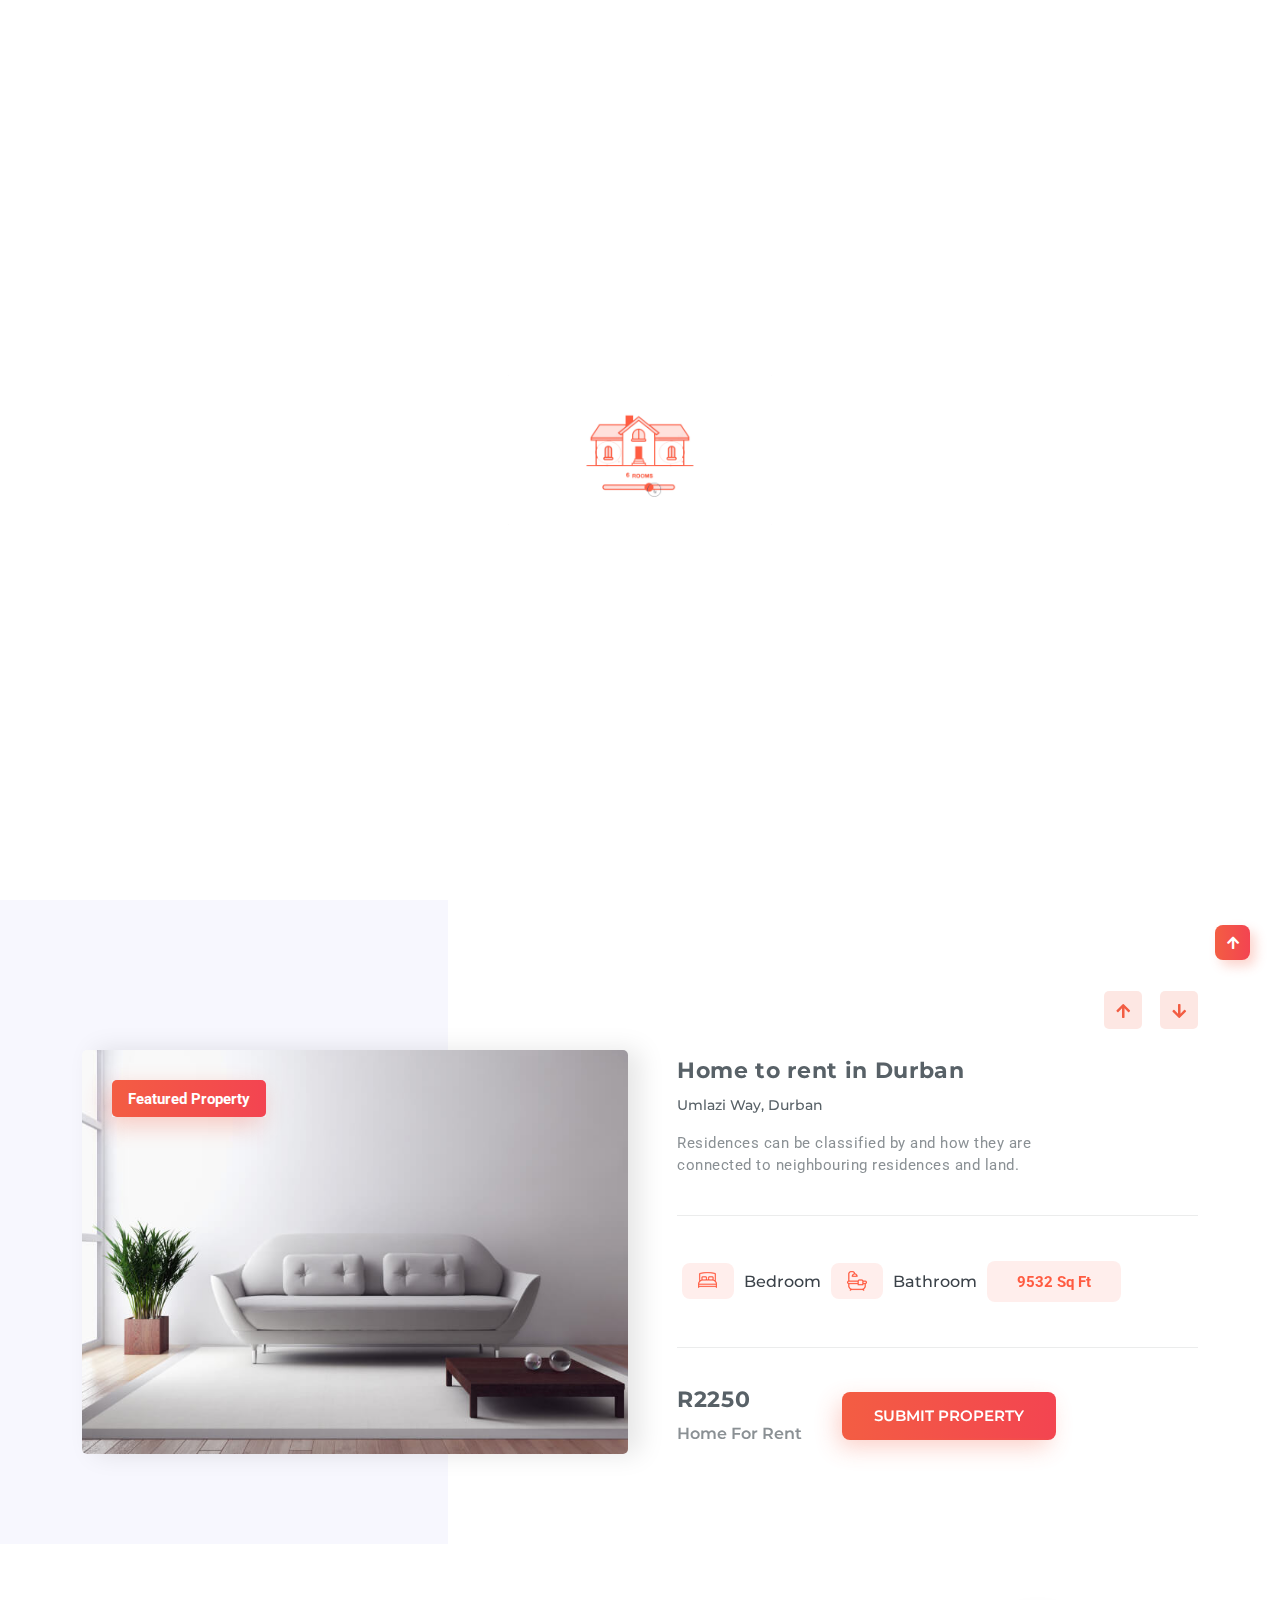
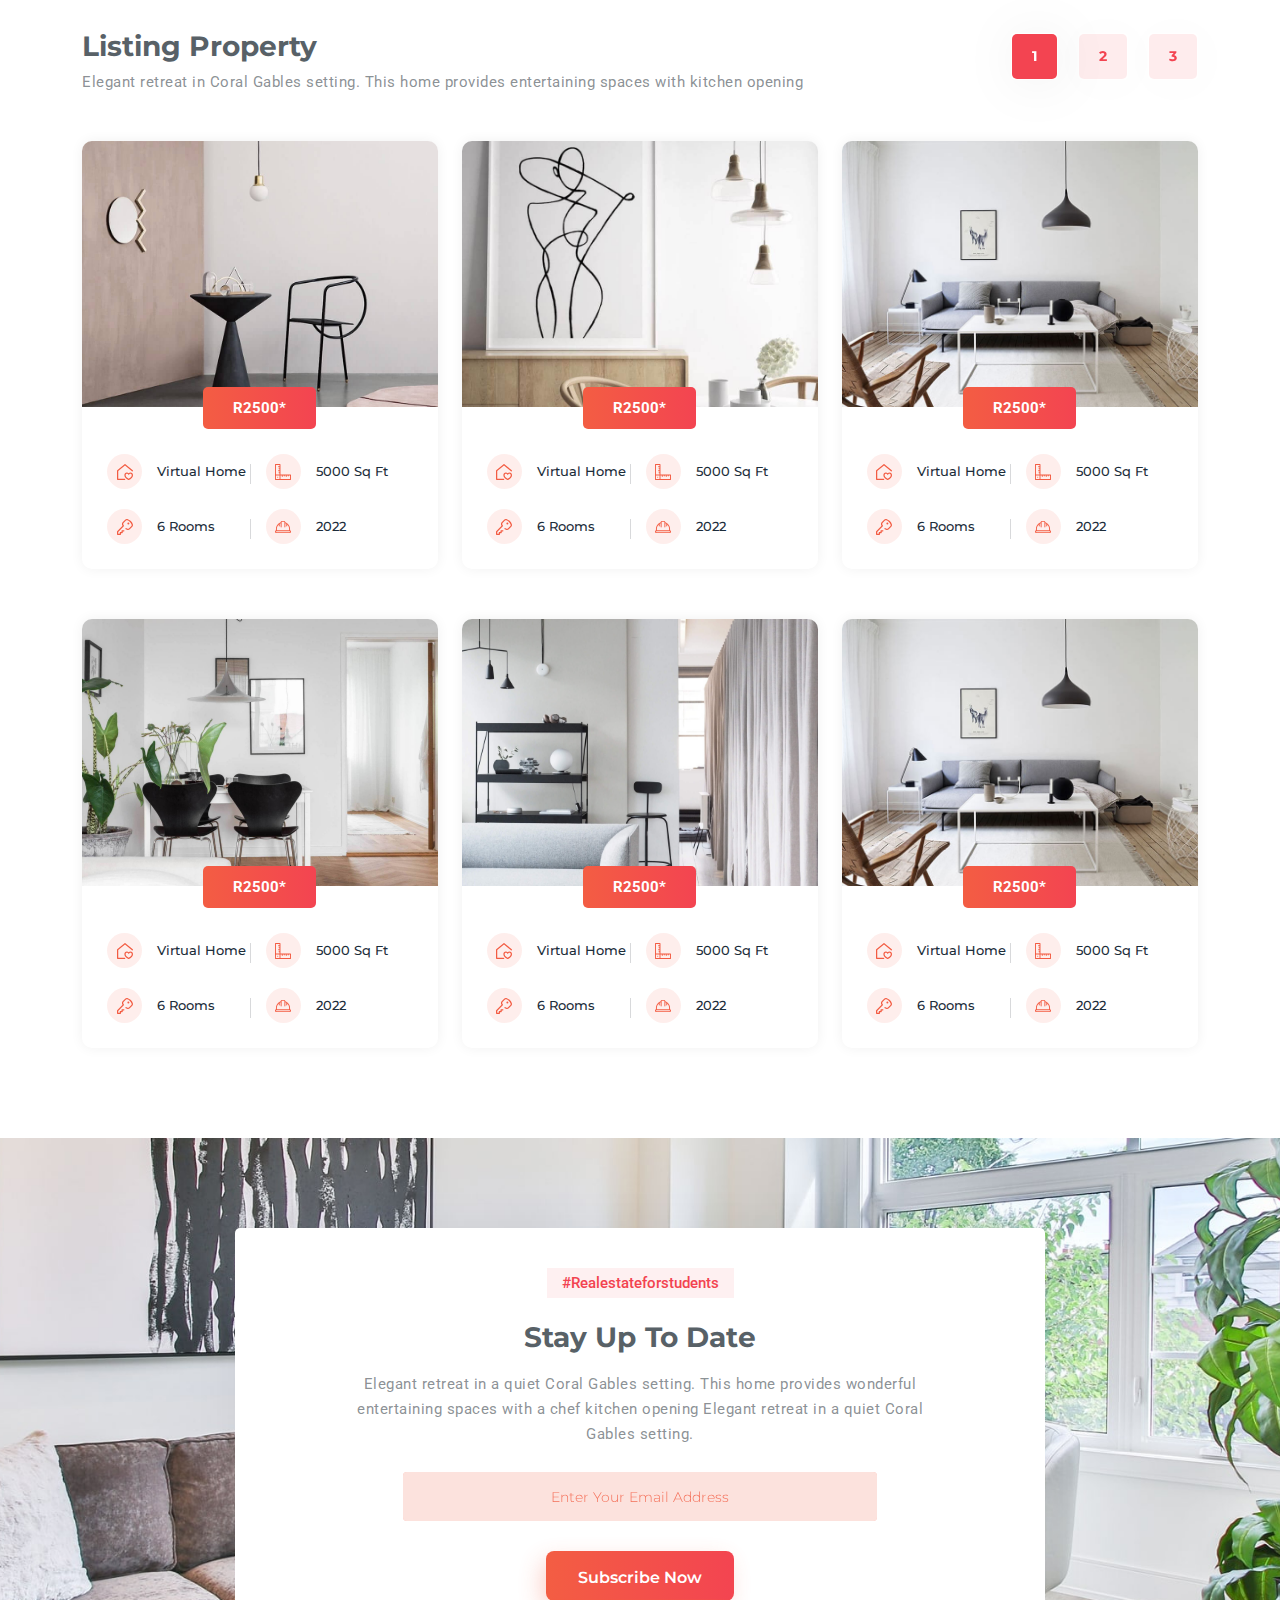
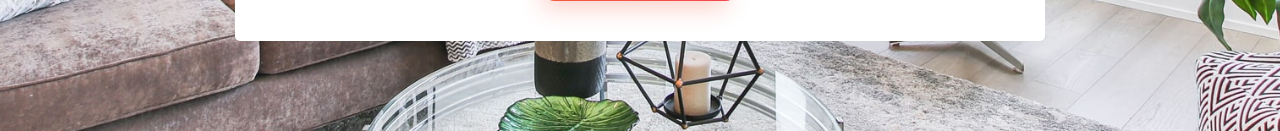
<file: index.html>
<!DOCTYPE html>
<html lang="en">

<head>
    <meta http-equiv="Content-Type" content="text/html; charset=UTF-8">
    <meta http-equiv="X-UA-Compatible" content="IE=edge">
    <meta name="viewport" content="width=device-width, initial-scale=1.0">
    <meta name="description" content="">
    <meta name="keywords" content="real estate">
    <meta name="author" content="real estate">
    <link rel="icon" href="./assets/images/favicon.png" type="image/x-icon" />
    <title>Home page</title>

    <!--Google font-->
    <link href="https://fonts.googleapis.com/css?family=Montserrat:400,400i,500,500i,600,600i,700,700i,800,800i" rel="stylesheet">
    <link href="https://fonts.googleapis.com/css?family=Roboto:400,400i,500,500i,700,700i&display=swap" rel="stylesheet">
    <link href="https://fonts.googleapis.com/css?family=Rubik:400,400i,500,500i,700,700i" rel="stylesheet">

    <!-- magnific css -->
    <link rel="stylesheet" type="text/css" href="./assets/css/magnific-popup.css">

    <!-- range slider css -->
    <link rel="stylesheet" type="text/css" href="./assets/css/jquery-ui.css">

    <!--  map css  -->
    <link rel="stylesheet" type="text/css" href="./assets/css/here-maps-ui.css" />

    <!-- animate css -->
    <link rel="stylesheet" type="text/css" href="./assets/css/animate.css">

    <!-- Template css -->
    <link rel="stylesheet" type="text/css" href="./assets/css/bootstrap.css">
    <link rel="stylesheet" type="text/css" href="./assets/css/color1.css">

</head>

<body>

    <!-- Loader start -->
    <div class="loader-wrapper">
        <div class="row loader-img">
            <div class="col-12">
                <img src="./assets/images/loader/loader-2.gif" class="img-fluid" alt="">
            </div>
        </div>
    </div>
    <!-- Loader end -->

    <!-- header start -->
    <header class="header-4">
        <div class="container">
            <div class="row">
                <div class="col">
                    <div class="menu">
                        <div class="brand-logo">
                            <a href="index.html">
                                <img src="./assets/images/logo/logo1.png" alt="" class="img-fluid for-light" style="height:125px;width:125px">
                                <img src="./assets/images/logo/9.png" alt="" class="img-fluid for-dark" style="height:125px;width:125px">
                            </a>
                        </div>
                        <nav>
                            <div class="main-navbar">
                                <div id="mainnav">
                                    <div class="toggle-nav">
                                        <i class="fa fa-bars sidebar-bar"></i>
                                    </div>
                                    <ul class="nav-menu">
                                        <li class="back-btn">
                                            <div class="mobile-back text-end">
                                                <span>Back</span>
                                                <i aria-hidden="true" class="fa fa-angle-right ps-2"></i>
                                            </div>
                                        </li>                                              
                                        <li class="dropdown">
                                            <a href="javascript:void(0)" class="nav-link menu-title">about us</a>
                                            
                                        </li>
                                        <li class="dropdown">
                                            <a href="javascript:void(0)" class="nav-link menu-title">Contact</a>
                                            <ul class="nav-submenu menu-content">
                                                <li><a href="commingsoon.html">Contact us</a></li>                                          
                                            </ul>
                                        </li>
                                    </ul>
                                </div>
                            </div>
                        </nav>
                        <ul class="header-right">
                            <li>
                                <a href="#"><i data-feather="home"></i></a>
                            </li>
                            <li>
                                <a href="javascript:void(0)" data-bs-toggle="modal" data-bs-target="#login-modal"><i
                                        data-feather="user"></i></a>
                            </li>
                        </ul>
                    </div>
                </div>
            </div>
        </div>
    </header>
    <!--  header end -->

    <!-- home section start -->
    <section class="layout-map vertical-map">
        <div class="map" id="map"></div>
        <div class="container">
            <div class="row">
                <div class="col-lg-12 search-withmap">
                    <div class="vertical-search">
                        <div class="left-sidebar">
                            <div class="row gx-2">
                                <div class="col-lg-12">
                                    <label>Property Status</label>
                                    <div class="dropdown">
                                        <span class="dropdown-toggle font-rubik" data-bs-toggle="dropdown"><span>For Rent</span> <i class="fas fa-angle-down"></i></span>
                                        <div class="dropdown-menu text-start">
                                            <a class="dropdown-item" href="javascript:void(0)">For Rent</a>                                         
                                        </div>
                                    </div>
                                </div>
                                <div class="col-lg-12">
                                    <label>Property Type</label>
                                
                                    <input type="text" class="form-control" placeholder="apartment,shared rooms" required="">
                                </div>
                                <div class="col-sm-6">
                                    <label>Max Rooms</label>
                                    <div class="dropdown">
                                        <span class="dropdown-toggle font-rubik" data-bs-toggle="dropdown"><span>2</span> <i class="fas fa-angle-down"></i></span>
                                        <div class="dropdown-menu text-start">
                                            <a class="dropdown-item" href="javascript:void(0)">1</a>
                                            <a class="dropdown-item" href="javascript:void(0)">2</a>
                                            <a class="dropdown-item" href="javascript:void(0)">3</a>
                                            <a class="dropdown-item" href="javascript:void(0)">4</a>
                                            <a class="dropdown-item" href="javascript:void(0)">5</a>
                                            <a class="dropdown-item" href="javascript:void(0)">6</a>
                                        </div>
                                    </div>
                                </div>
                                <div class="col-6">
                                    <label>Bed</label>
                                    <div class="dropdown">
                                        <span class="dropdown-toggle font-rubik" data-bs-toggle="dropdown"><span>3</span> <i class="fas fa-angle-down"></i></span>
                                        <div class="dropdown-menu text-start">
                                            <a class="dropdown-item" href="javascript:void(0)">1</a>
                                            <a class="dropdown-item" href="javascript:void(0)">2</a>
                                            <a class="dropdown-item" href="javascript:void(0)">3</a>
                                            <a class="dropdown-item" href="javascript:void(0)">4</a>
                                        </div>
                                    </div>
                                </div>
                                <div class="col-6">
                                    <label>Bath</label>
                                    <div class="dropdown">
                                        <span class="dropdown-toggle font-rubik" data-bs-toggle="dropdown"><span>1</span> <i class="fas fa-angle-down"></i></span>
                                        <div class="dropdown-menu text-start">
                                            <a class="dropdown-item" href="javascript:void(0)">1</a>
                                            <a class="dropdown-item" href="javascript:void(0)">2</a>
                                            <a class="dropdown-item" href="javascript:void(0)">3</a>
                                            <a class="dropdown-item" href="javascript:void(0)">4</a>
                                        </div>
                                    </div>
                                </div>
                                <div class="col-lg-12">
                                    <div class="price-range">
                                        <label for="amount">Price : </label>
                                        <input type="text" id="amount" readonly="">
                                        <div id="slider-range" class="theme-range-4 ui-slider ui-corner-all ui-slider-horizontal ui-widget ui-widget-content">
                                            <div class="ui-slider-range ui-corner-all ui-widget-header"></div><span tabindex="0" class="ui-slider-handle ui-corner-all ui-state-default"></span><span tabindex="0" class="ui-slider-handle ui-corner-all ui-state-default"></span></div>
                                    </div>
                                </div>
                                <div class="col-lg-12">
                                    <div class="price-range">
                                        <label for="amount">Area : </label>
                                        <input type="text" id="amount1" readonly="">
                                        <div id="slider-range1" class="theme-range-4 ui-slider ui-corner-all ui-slider-horizontal ui-widget ui-widget-content">
                                            <div class="ui-slider-range ui-corner-all ui-widget-header"></div><span tabindex="0" class="ui-slider-handle ui-corner-all ui-state-default"></span><span tabindex="0" class="ui-slider-handle ui-corner-all ui-state-default"></span></div>
                                    </div>
                                </div>
                                <div class="col-lg-12">
                                    <button type="button" onclick="document.location='#'" class="btn btn-gradient color-4 mt-2">Search</button>
                                </div>
                            </div>
                        </div>
                    </div>
                </div>
            </div>
        </div>
    </section>
    <!-- home section end -->

    <!-- property section start -->
    

    <!-- feature section start -->
    <section class="feature-section ratio_landscape bg-half zoom-gallery">
        <div class="container">
            <div class="row">
                <div class="col">
                    <div class="feature-4 modern-feature arrow-gradient">
                        <div>
                            <div class="feature-wrap">
                                <div class="row">
                                    <div class="col-lg-6">
                                        <div class="feature-image">
                                            <a href="./assets/images/feature/9.jpg" class="zoom">
                                                <div class="feature-overlay">
                                                    <span>+</span>
                                                </div>
                                                <img src="./assets/images/feature/9.jpg" class="bg-img" alt="">
                                            </a>
                                            <span class="label label-gradient label-lg color-4">
                                                Featured property
                                            </span>
                                        </div>
                                    </div>
                                    <div class="col-lg-6">
                                        <div class="feature-content">
                                            <div class="details">
                                                <h3><a href="#">Home to rent in Durban </a></h3>
                                                <span>Umlazi Way, Durban</span>
                                                <p class="font-roboto">Residences can be classified by and how they are connected to neighbouring residences and land. </p>
                                            </div>
                                            <ul class="detail-list">
                                                <li>
                                                    <div class="d-flex">
                                                        <span class="label label-light color-2 label-lg">
                                                            <img src="./assets/images/icon/bed.png" class="img-fluid img-icon" alt="">
                                                        </span>
                                                        <h6>Bedroom</h6>
                                                    </div>
                                                </li>
                                                <li>
                                                    <div class="d-flex">
                                                        <span class="label label-light color-2 label-lg">
                                                            <img src="./assets/images/icon/bathroom.png" class="img-fluid img-icon" alt="">
                                                        </span>
                                                        <h6>Bathroom</h6>
                                                    </div>
                                                </li>
                                                <li>
                                                    <span class="label label-light color-2 label-lg">9532 Sq Ft</span>
                                                </li>
                                            </ul>
                                            <ul class="feature-price">
                                                <li>
                                                    <h3>R2250</h3>
                                                    <h6>Home For Rent</h6>
                                                </li>
                                                <li><button type="button" onclick="document.location='#'" class="btn btn-gradient color-4 btn-lg">submit
                                                        property</button></li>
                                            </ul>
                                        </div>
                                    </div>
                                </div>
                            </div>
                        </div>
                        <div>
                            <div class="feature-wrap">
                                <div class="row">
                                    <div class="col-lg-6">
                                        <div class="feature-image">
                                            <a href="./assets/images/blog/1.jpg" class="zoom">
                                                <div class="feature-overlay">
                                                    <span>+</span>
                                                </div>
                                                <img src="./assets/images/blog/1.jpg" class="bg-img" alt="">
                                            </a>
                                            <span class="label label-gradient label-lg color-4">
                                                Featured property
                                            </span>
                                        </div>
                                    </div>
                                    <div class="col-lg-6">
                                        <div class="feature-content">
                                            <div class="details">
                                                <h3><a href="#">Home to rent in Cape Town </a></h3>
                                                <span>Emmy Avenue, Cape Town</span>
                                                <p class="font-roboto">Residences can be classified by and how they are connected to neighbouring residences and land. </p>
                                            </div>
                                            <ul class="detail-list">
                                                <li>
                                                    <div class="d-flex">
                                                        <span class="label label-light color-2 label-lg">
                                                            <img src="./assets/images/icon/bed.png" class="img-fluid img-icon" alt="">
                                                        </span>
                                                        <h6>Bedroom</h6>
                                                    </div>
                                                </li>
                                                <li>
                                                    <div class="d-flex">
                                                        <span class="label label-light color-2 label-lg">
                                                            <img src="./assets/images/icon/bathroom.png" class="img-fluid img-icon" alt="">
                                                        </span>
                                                        <h6>Bathroom</h6>
                                                    </div>
                                                </li>
                                                <li>
                                                    <span class="label label-light color-2 label-lg">9532 Sq Ft</span>
                                                </li>
                                            </ul>
                                            <ul class="feature-price">
                                                <li>
                                                    <h3>R1900</h3>
                                                    <h6>Home For Rent</h6>
                                                </li>
                                                <li><button type="button" onclick="document.location='#'" class="btn btn-gradient color-4 btn-lg">submit
                                                        property</button></li>
                                            </ul>
                                        </div>
                                    </div>
                                </div>
                            </div>
                        </div>
                    </div>
                </div>
            </div>
        </div>
    </section>

    <!-- listing property section start -->
    <section class="property-section">
        <div class="container">
            <div class="row ratio_landscape">
                <div class="col">
                    <div class="title-3 text-start d-flex">
                        <div>
                            <h2>Listing Property</h2>
                            <p class="font-roboto">Elegant retreat in Coral Gables setting. This home provides entertaining spaces with kitchen opening</p>
                        </div>
                        <ul class="nav nav-tabs pagination-tab" id="top-tab" role="tablist">
                            <li class="nav-item"><a data-bs-toggle="tab" class="nav-link active" href="#prty-1">1</a></li>
                            <li class="nav-item"><a data-bs-toggle="tab" class="nav-link" href="#prty-2">2</a></li>
                            <li class="nav-item"><a data-bs-toggle="tab" class="nav-link" href="#prty-3">3</a></li>
                        </ul>
                    </div>
                    <div class="tab-content" id="top-tabContent">
                        <div class="tab-pane fade show active" id="prty-1">
                            <div class="row list-property column-space no-slider-property">
                                <div class="col-xl-4 col-lg-6">
                                    <div class="property-box">
                                        <div class="property-image">
                                            <a href="javascript:void(0)">
                                                <img src="./assets/images/property/12.jpg" class="bg-img" alt="">
                                            </a>
                                            <div class="overlay-property">
                                                <div class="overlay-box">
                                                    <h4>How Much is My House Worth To Rent</h4>
                                                    <p class="font-roboto">Apartment An individual unit in a multi-unit building.</p>
                                                    <a href="#">View Details</a>
                                                </div>
                                            </div>
                                        </div>
                                        <div class="text-center">
                                            <span class="label label-gradient label-lg color-4">R2500*</span>
                                        </div>
                                        <div class="property-details">
                                            <ul class="icon-property">
                                                <li>
                                                    <div class="d-flex">
                                                        <div class="property-icon color-4">
                                                            <svg class="property-svg">
                                                                <use
                                                                    xlink:href="./assets/svg/icons.svg#home-heart"></use>
                                                            </svg>
                                                        </div>
                                                        <span>Virtual Home</span>
                                                    </div>
                                                </li>
                                                <li>
                                                    <div class="d-flex">
                                                        <div class="property-icon color-4">
                                                            <svg class="property-svg">
                                                                <use
                                                                    xlink:href="./assets/svg/icons.svg#ruler"></use>
                                                            </svg>
                                                        </div>
                                                        <span>5000 Sq Ft</span>
                                                    </div>
                                                </li>
                                            </ul>
                                            <ul class="icon-property mb-0">
                                                <li>
                                                    <div class="d-flex">
                                                        <div class="property-icon color-4">
                                                            <svg class="property-svg">
                                                                <use
                                                                    xlink:href="./assets/svg/icons.svg#key"></use>
                                                            </svg>
                                                        </div>
                                                        <span>6 Rooms</span>
                                                    </div>
                                                </li>
                                                <li>
                                                    <div class="d-flex">
                                                        <div class="property-icon color-4">
                                                            <svg class="property-svg">
                                                                <use
                                                                    xlink:href="./assets/svg/icons.svg#safety"></use>
                                                            </svg>
                                                        </div>
                                                        <span>2022</span>
                                                    </div>
                                                </li>
                                            </ul>
                                        </div>
                                    </div>
                                </div>
                                <div class="col-xl-4 col-lg-6">
                                    <div class="property-box">
                                        <div class="property-image">
                                            <a href="javascript:void(0)">
                                                <img src="./assets/images/property/13.jpg" class="bg-img" alt="">
                                            </a>
                                            <div class="overlay-property">
                                                <div class="overlay-box">
                                                    <h4>Smith & Brothers Real Estate</h4>
                                                    <p class="font-roboto">Apartment An individual unit in a multi-unit building.</p>
                                                    <a href="#">View Details</a>
                                                </div>
                                            </div>
                                        </div>
                                        <div class="text-center">
                                            <span class="label label-gradient label-lg color-4">R2500*</span>
                                        </div>
                                        <div class="property-details">
                                            <ul class="icon-property">
                                                <li>
                                                    <div class="d-flex">
                                                        <div class="property-icon color-4">
                                                            <svg class="property-svg">
                                                                <use
                                                                    xlink:href="./assets/svg/icons.svg#home-heart"></use>
                                                            </svg>
                                                        </div>
                                                        <span>Virtual Home</span>
                                                    </div>
                                                </li>
                                                <li>
                                                    <div class="d-flex">
                                                        <div class="property-icon color-4">
                                                            <svg class="property-svg">
                                                                <use
                                                                    xlink:href="./assets/svg/icons.svg#ruler"></use>
                                                            </svg>
                                                        </div>
                                                        <span>5000 Sq Ft</span>
                                                    </div>
                                                </li>
                                            </ul>
                                            <ul class="icon-property mb-0">
                                                <li>
                                                    <div class="d-flex">
                                                        <div class="property-icon color-4">
                                                            <svg class="property-svg">
                                                                <use
                                                                    xlink:href="./assets/svg/icons.svg#key"></use>
                                                            </svg>
                                                        </div>
                                                        <span>6 Rooms</span>
                                                    </div>
                                                </li>
                                                <li>
                                                    <div class="d-flex">
                                                        <div class="property-icon color-4">
                                                            <svg class="property-svg">
                                                                <use
                                                                    xlink:href="./assets/svg/icons.svg#safety"></use>
                                                            </svg>
                                                        </div>
                                                        <span>2022</span>
                                                    </div>
                                                </li>
                                            </ul>
                                        </div>
                                    </div>
                                </div>
                                <div class="col-xl-4 col-lg-6">
                                    <div class="property-box">
                                        <div class="property-image">
                                            <a href="javascript:void(0)">
                                                <img src="./assets/images/property/14.jpg" class="bg-img" alt="">
                                            </a>
                                            <div class="overlay-property">
                                                <div class="overlay-box">
                                                    <h4>Luxxe Choice Real Estate</h4>
                                                    <p class="font-roboto">Apartment An individual unit in a multi-unit building.</p>
                                                    <a href="#">View Details</a>
                                                </div>
                                            </div>
                                        </div>
                                        <div class="text-center">
                                            <span class="label label-gradient label-lg color-4">R2500*</span>
                                        </div>
                                        <div class="property-details">
                                            <ul class="icon-property">
                                                <li>
                                                    <div class="d-flex">
                                                        <div class="property-icon color-4">
                                                            <svg class="property-svg">
                                                                <use
                                                                    xlink:href="./assets/svg/icons.svg#home-heart"></use>
                                                            </svg>
                                                        </div>
                                                        <span>Virtual Home</span>
                                                    </div>
                                                </li>
                                                <li>
                                                    <div class="d-flex">
                                                        <div class="property-icon color-4">
                                                            <svg class="property-svg">
                                                                <use
                                                                    xlink:href="./assets/svg/icons.svg#ruler"></use>
                                                            </svg>
                                                        </div>
                                                        <span>5000 Sq Ft</span>
                                                    </div>
                                                </li>
                                            </ul>
                                            <ul class="icon-property mb-0">
                                                <li>
                                                    <div class="d-flex">
                                                        <div class="property-icon color-4">
                                                            <svg class="property-svg">
                                                                <use
                                                                    xlink:href="./assets/svg/icons.svg#key"></use>
                                                            </svg>
                                                        </div>
                                                        <span>6 Rooms</span>
                                                    </div>
                                                </li>
                                                <li>
                                                    <div class="d-flex">
                                                        <div class="property-icon color-4">
                                                            <svg class="property-svg">
                                                                <use
                                                                    xlink:href="./assets/svg/icons.svg#safety"></use>
                                                            </svg>
                                                        </div>
                                                        <span>2022</span>
                                                    </div>
                                                </li>
                                            </ul>
                                        </div>
                                    </div>
                                </div>
                                <div class="col-xl-4 col-lg-6">
                                    <div class="property-box">
                                        <div class="property-image">
                                            <a href="javascript:void(0)">
                                                <img src="./assets/images/property/15.jpg" class="bg-img" alt="">
                                            </a>
                                            <div class="overlay-property">
                                                <div class="overlay-box">
                                                    <h4>Lucky Values Homes</h4>
                                                    <p class="font-roboto">Apartment An individual unit in a multi-unit building.</p>
                                                    <a href="#">View Details</a>
                                                </div>
                                            </div>
                                        </div>
                                        <div class="text-center">
                                            <span class="label label-gradient label-lg color-4">R2500*</span>
                                        </div>
                                        <div class="property-details">
                                            <ul class="icon-property">
                                                <li>
                                                    <div class="d-flex">
                                                        <div class="property-icon color-4">
                                                            <svg class="property-svg">
                                                                <use
                                                                    xlink:href="./assets/svg/icons.svg#home-heart"></use>
                                                            </svg>
                                                        </div>
                                                        <span>Virtual Home</span>
                                                    </div>
                                                </li>
                                                <li>
                                                    <div class="d-flex">
                                                        <div class="property-icon color-4">
                                                            <svg class="property-svg">
                                                                <use
                                                                    xlink:href="./assets/svg/icons.svg#ruler"></use>
                                                            </svg>
                                                        </div>
                                                        <span>5000 Sq Ft</span>
                                                    </div>
                                                </li>
                                            </ul>
                                            <ul class="icon-property mb-0">
                                                <li>
                                                    <div class="d-flex">
                                                        <div class="property-icon color-4">
                                                            <svg class="property-svg">
                                                                <use
                                                                    xlink:href="./assets/svg/icons.svg#key"></use>
                                                            </svg>
                                                        </div>
                                                        <span>6 Rooms</span>
                                                    </div>
                                                </li>
                                                <li>
                                                    <div class="d-flex">
                                                        <div class="property-icon color-4">
                                                            <svg class="property-svg">
                                                                <use
                                                                    xlink:href="./assets/svg/icons.svg#safety"></use>
                                                            </svg>
                                                        </div>
                                                        <span>2022</span>
                                                    </div>
                                                </li>
                                            </ul>
                                        </div>
                                    </div>
                                </div>
                                <div class="col-xl-4 col-lg-6">
                                    <div class="property-box">
                                        <div class="property-image">
                                            <a href="javascript:void(0)">
                                                <img src="./assets/images/property/16.jpg" class="bg-img" alt="">
                                            </a>
                                            <div class="overlay-property">
                                                <div class="overlay-box">
                                                    <h4>Homerus Realty Agents</h4>
                                                    <p class="font-roboto">Different types of housing can be used same physical type.</p>
                                                    <a href="#">View Details</a>
                                                </div>
                                            </div>
                                        </div>
                                        <div class="text-center">
                                            <span class="label label-gradient label-lg color-4">R2500*</span>
                                        </div>
                                        <div class="property-details">
                                            <ul class="icon-property">
                                                <li>
                                                    <div class="d-flex">
                                                        <div class="property-icon color-4">
                                                            <svg class="property-svg">
                                                                <use
                                                                    xlink:href="./assets/svg/icons.svg#home-heart"></use>
                                                            </svg>
                                                        </div>
                                                        <span>Virtual Home</span>
                                                    </div>
                                                </li>
                                                <li>
                                                    <div class="d-flex">
                                                        <div class="property-icon color-4">
                                                            <svg class="property-svg">
                                                                <use
                                                                    xlink:href="./assets/svg/icons.svg#ruler"></use>
                                                            </svg>
                                                        </div>
                                                        <span>5000 Sq Ft</span>
                                                    </div>
                                                </li>
                                            </ul>
                                            <ul class="icon-property mb-0">
                                                <li>
                                                    <div class="d-flex">
                                                        <div class="property-icon color-4">
                                                            <svg class="property-svg">
                                                                <use
                                                                    xlink:href="./assets/svg/icons.svg#key"></use>
                                                            </svg>
                                                        </div>
                                                        <span>6 Rooms</span>
                                                    </div>
                                                </li>
                                                <li>
                                                    <div class="d-flex">
                                                        <div class="property-icon color-4">
                                                            <svg class="property-svg">
                                                                <use
                                                                    xlink:href="./assets/svg/icons.svg#safety"></use>
                                                            </svg>
                                                        </div>
                                                        <span>2022</span>
                                                    </div>
                                                </li>
                                            </ul>
                                        </div>
                                    </div>
                                </div>
                                <div class="col-xl-4 col-lg-6">
                                    <div class="property-box">
                                        <div class="property-image">
                                            <a href="javascript:void(0)">
                                                <img src="./assets/images/property/14.jpg" class="bg-img" alt="">
                                            </a>
                                            <div class="overlay-property">
                                                <div class="overlay-box">
                                                    <h4>Acolus Property Advisor</h4>
                                                    <p class="font-roboto">Apartment An individual unit in a multi-unit building.</p>
                                                    <a href="#">View Details</a>
                                                </div>
                                            </div>
                                        </div>
                                        <div class="text-center">
                                            <span class="label label-gradient label-lg color-4">R2500*</span>
                                        </div>
                                        <div class="property-details">
                                            <ul class="icon-property">
                                                <li>
                                                    <div class="d-flex">
                                                        <div class="property-icon color-4">
                                                            <svg class="property-svg">
                                                                <use
                                                                    xlink:href="./assets/svg/icons.svg#home-heart"></use>
                                                            </svg>
                                                        </div>
                                                        <span>Virtual Home</span>
                                                    </div>
                                                </li>
                                                <li>
                                                    <div class="d-flex">
                                                        <div class="property-icon color-4">
                                                            <svg class="property-svg">
                                                                <use
                                                                    xlink:href="./assets/svg/icons.svg#ruler"></use>
                                                            </svg>
                                                        </div>
                                                        <span>5000 Sq Ft</span>
                                                    </div>
                                                </li>
                                            </ul>
                                            <ul class="icon-property mb-0">
                                                <li>
                                                    <div class="d-flex">
                                                        <div class="property-icon color-4">
                                                            <svg class="property-svg">
                                                                <use
                                                                    xlink:href="./assets/svg/icons.svg#key"></use>
                                                            </svg>
                                                        </div>
                                                        <span>6 Rooms</span>
                                                    </div>
                                                </li>
                                                <li>
                                                    <div class="d-flex">
                                                        <div class="property-icon color-4">
                                                            <svg class="property-svg">
                                                                <use
                                                                    xlink:href="./assets/svg/icons.svg#safety"></use>
                                                            </svg>
                                                        </div>
                                                        <span>2022</span>
                                                    </div>
                                                </li>
                                            </ul>
                                        </div>
                                    </div>
                                </div>
                            </div>
                        </div>
                        <div class="tab-pane fade" id="prty-2">
                            <div class="row list-property column-space no-slider-property">
                                <div class="col-xl-4 col-lg-6">
                                    <div class="property-box">
                                        <div class="property-image">
                                            <a href="javascript:void(0)">
                                                <img src="./assets/images/property/12.jpg" class="bg-img" alt="">
                                            </a>
                                            <div class="overlay-property">
                                                <div class="overlay-box">
                                                    <h4>New Land Realty</h4>
                                                    <p class="font-roboto">Different types of housing can be used same physical type.</p>
                                                    <a href="#">View Details</a>
                                                </div>
                                            </div>
                                        </div>
                                        <div class="text-center">
                                            <span class="label label-gradient label-lg color-4">R3400*</span>
                                        </div>
                                        <div class="property-details">
                                            <ul class="icon-property">
                                                <li>
                                                    <div class="d-flex">
                                                        <div class="property-icon color-4">
                                                            <svg class="property-svg">
                                                                <use
                                                                    xlink:href="./assets/svg/icons.svg#home-heart"></use>
                                                            </svg>
                                                        </div>
                                                        <span>Virtual Home</span>
                                                    </div>
                                                </li>
                                                <li>
                                                    <div class="d-flex">
                                                        <div class="property-icon color-4">
                                                            <svg class="property-svg">
                                                                <use
                                                                    xlink:href="./assets/svg/icons.svg#ruler"></use>
                                                            </svg>
                                                        </div>
                                                        <span>5000 Sq Ft</span>
                                                    </div>
                                                </li>
                                            </ul>
                                            <ul class="icon-property mb-0">
                                                <li>
                                                    <div class="d-flex">
                                                        <div class="property-icon color-4">
                                                            <svg class="property-svg">
                                                                <use
                                                                    xlink:href="./assets/svg/icons.svg#key"></use>
                                                            </svg>
                                                        </div>
                                                        <span>6 Rooms</span>
                                                    </div>
                                                </li>
                                                <li>
                                                    <div class="d-flex">
                                                        <div class="property-icon color-4">
                                                            <svg class="property-svg">
                                                                <use
                                                                    xlink:href="./assets/svg/icons.svg#safety"></use>
                                                            </svg>
                                                        </div>
                                                        <span>2022</span>
                                                    </div>
                                                </li>
                                            </ul>
                                        </div>
                                    </div>
                                </div>
                                <div class="col-xl-4 col-lg-6">
                                    <div class="property-box">
                                        <div class="property-image">
                                            <a href="javascript:void(0)">
                                                <img src="./assets/images/property/13.jpg" class="bg-img" alt="">
                                            </a>
                                            <div class="overlay-property">
                                                <div class="overlay-box">
                                                    <h4>Retro Housing Investors</h4>
                                                    <p class="font-roboto">Apartment An individual unit in a multi-unit building.</p>
                                                    <a href="#">View Details</a>
                                                </div>
                                            </div>
                                        </div>
                                        <div class="text-center">
                                            <span class="label label-gradient label-lg color-4">R3400*</span>
                                        </div>
                                        <div class="property-details">
                                            <ul class="icon-property">
                                                <li>
                                                    <div class="d-flex">
                                                        <div class="property-icon color-4">
                                                            <svg class="property-svg">
                                                                <use
                                                                    xlink:href="./assets/svg/icons.svg#home-heart"></use>
                                                            </svg>
                                                        </div>
                                                        <span>Virtual Home</span>
                                                    </div>
                                                </li>
                                                <li>
                                                    <div class="d-flex">
                                                        <div class="property-icon color-4">
                                                            <svg class="property-svg">
                                                                <use
                                                                    xlink:href="./assets/svg/icons.svg#ruler"></use>
                                                            </svg>
                                                        </div>
                                                        <span>5000 Sq Ft</span>
                                                    </div>
                                                </li>
                                            </ul>
                                            <ul class="icon-property mb-0">
                                                <li>
                                                    <div class="d-flex">
                                                        <div class="property-icon color-4">
                                                            <svg class="property-svg">
                                                                <use
                                                                    xlink:href="./assets/svg/icons.svg#key"></use>
                                                            </svg>
                                                        </div>
                                                        <span>6 Rooms</span>
                                                    </div>
                                                </li>
                                                <li>
                                                    <div class="d-flex">
                                                        <div class="property-icon color-4">
                                                            <svg class="property-svg">
                                                                <use
                                                                    xlink:href="./assets/svg/icons.svg#safety"></use>
                                                            </svg>
                                                        </div>
                                                        <span>2022</span>
                                                    </div>
                                                </li>
                                            </ul>
                                        </div>
                                    </div>
                                </div>
                                <div class="col-xl-4 col-lg-6">
                                    <div class="property-box">
                                        <div class="property-image">
                                            <a href="javascript:void(0)">
                                                <img src="./assets/images/property/14.jpg" class="bg-img" alt="">
                                            </a>
                                            <div class="overlay-property">
                                                <div class="overlay-box">
                                                    <h4>Lock-in Property Agents</h4>
                                                    <p class="font-roboto">Different types of housing can be used same physical type.</p>
                                                    <a href="#">View Details</a>
                                                </div>
                                            </div>
                                        </div>
                                        <div class="text-center">
                                            <span class="label label-gradient label-lg color-4">R2100*</span>
                                        </div>
                                        <div class="property-details">
                                            <ul class="icon-property">
                                                <li>
                                                    <div class="d-flex">
                                                        <div class="property-icon color-4">
                                                            <svg class="property-svg">
                                                                <use
                                                                    xlink:href="./assets/svg/icons.svg#home-heart"></use>
                                                            </svg>
                                                        </div>
                                                        <span>Virtual Home</span>
                                                    </div>
                                                </li>
                                                <li>
                                                    <div class="d-flex">
                                                        <div class="property-icon color-4">
                                                            <svg class="property-svg">
                                                                <use
                                                                    xlink:href="./assets/svg/icons.svg#ruler"></use>
                                                            </svg>
                                                        </div>
                                                        <span>5000 Sq Ft</span>
                                                    </div>
                                                </li>
                                            </ul>
                                            <ul class="icon-property mb-0">
                                                <li>
                                                    <div class="d-flex">
                                                        <div class="property-icon color-4">
                                                            <svg class="property-svg">
                                                                <use
                                                                    xlink:href="./assets/svg/icons.svg#key"></use>
                                                            </svg>
                                                        </div>
                                                        <span>6 Rooms</span>
                                                    </div>
                                                </li>
                                                <li>
                                                    <div class="d-flex">
                                                        <div class="property-icon color-4">
                                                            <svg class="property-svg">
                                                                <use
                                                                    xlink:href="./assets/svg/icons.svg#safety"></use>
                                                            </svg>
                                                        </div>
                                                        <span>2022</span>
                                                    </div>
                                                </li>
                                            </ul>
                                        </div>
                                    </div>
                                </div>
                                <div class="col-xl-4 col-lg-6">
                                    <div class="property-box">
                                        <div class="property-image">
                                            <a href="javascript:void(0)">
                                                <img src="./assets/images/property/15.jpg" class="bg-img" alt="">
                                            </a>
                                            <div class="overlay-property">
                                                <div class="overlay-box">
                                                    <h4>Urban District Real Estate</h4>
                                                    <p class="font-roboto">Apartment An individual unit in a multi-unit building.</p>
                                                    <a href="#">View Details</a>
                                                </div>
                                            </div>
                                        </div>
                                        <div class="text-center">
                                            <span class="label label-gradient label-lg color-4">R2100*</span>
                                        </div>
                                        <div class="property-details">
                                            <ul class="icon-property">
                                                <li>
                                                    <div class="d-flex">
                                                        <div class="property-icon color-4">
                                                            <svg class="property-svg">
                                                                <use
                                                                    xlink:href="./assets/svg/icons.svg#home-heart"></use>
                                                            </svg>
                                                        </div>
                                                        <span>Virtual Home</span>
                                                    </div>
                                                </li>
                                                <li>
                                                    <div class="d-flex">
                                                        <div class="property-icon color-4">
                                                            <svg class="property-svg">
                                                                <use
                                                                    xlink:href="./assets/svg/icons.svg#ruler"></use>
                                                            </svg>
                                                        </div>
                                                        <span>5000 Sq Ft</span>
                                                    </div>
                                                </li>
                                            </ul>
                                            <ul class="icon-property mb-0">
                                                <li>
                                                    <div class="d-flex">
                                                        <div class="property-icon color-4">
                                                            <svg class="property-svg">
                                                                <use
                                                                    xlink:href="./assets/svg/icons.svg#key"></use>
                                                            </svg>
                                                        </div>
                                                        <span>6 Rooms</span>
                                                    </div>
                                                </li>
                                                <li>
                                                    <div class="d-flex">
                                                        <div class="property-icon color-4">
                                                            <svg class="property-svg">
                                                                <use
                                                                    xlink:href="./assets/svg/icons.svg#safety"></use>
                                                            </svg>
                                                        </div>
                                                        <span>2022</span>
                                                    </div>
                                                </li>
                                            </ul>
                                        </div>
                                    </div>
                                </div>
                                <div class="col-xl-4 col-lg-6">
                                    <div class="property-box">
                                        <div class="property-image">
                                            <a href="javascript:void(0)">
                                                <img src="./assets/images/property/16.jpg" class="bg-img" alt="">
                                            </a>
                                            <div class="overlay-property">
                                                <div class="overlay-box">
                                                    <h4>How Much is My House Worth</h4>
                                                    <p class="font-roboto">>Apartment An individual unit in a multi-unit building.</p>
                                                    <a href="#">View Details</a>
                                                </div>
                                            </div>
                                        </div>
                                        <div class="text-center">
                                            <span class="label label-gradient label-lg color-4">R2100*</span>
                                        </div>
                                        <div class="property-details">
                                            <ul class="icon-property">
                                                <li>
                                                    <div class="d-flex">
                                                        <div class="property-icon color-4">
                                                            <svg class="property-svg">
                                                                <use
                                                                    xlink:href="./assets/svg/icons.svg#home-heart"></use>
                                                            </svg>
                                                        </div>
                                                        <span>Virtual Home</span>
                                                    </div>
                                                </li>
                                                <li>
                                                    <div class="d-flex">
                                                        <div class="property-icon color-4">
                                                            <svg class="property-svg">
                                                                <use
                                                                    xlink:href="./assets/svg/icons.svg#ruler"></use>
                                                            </svg>
                                                        </div>
                                                        <span>5000 Sq Ft</span>
                                                    </div>
                                                </li>
                                            </ul>
                                            <ul class="icon-property mb-0">
                                                <li>
                                                    <div class="d-flex">
                                                        <div class="property-icon color-4">
                                                            <svg class="property-svg">
                                                                <use
                                                                    xlink:href="./assets/svg/icons.svg#key"></use>
                                                            </svg>
                                                        </div>
                                                        <span>6 Rooms</span>
                                                    </div>
                                                </li>
                                                <li>
                                                    <div class="d-flex">
                                                        <div class="property-icon color-4">
                                                            <svg class="property-svg">
                                                                <use
                                                                    xlink:href="./assets/svg/icons.svg#safety"></use>
                                                            </svg>
                                                        </div>
                                                        <span>2022</span>
                                                    </div>
                                                </li>
                                            </ul>
                                        </div>
                                    </div>
                                </div>
                                <div class="col-xl-4 col-lg-6">
                                    <div class="property-box">
                                        <div class="property-image">
                                            <a href="javascript:void(0)">
                                                <img src="./assets/images/property/14.jpg" class="bg-img" alt="">
                                            </a>
                                            <div class="overlay-property">
                                                <div class="overlay-box">
                                                    <h4>Mineral Grove Real Estate</h4>
                                                    <p class="font-roboto">Apartment An individual unit in a multi-unit building.</p>
                                                    <a href="#">View Details</a>
                                                </div>
                                            </div>
                                        </div>
                                        <div class="text-center">
                                            <span class="label label-gradient label-lg color-4">R2100*</span>
                                        </div>
                                        <div class="property-details">
                                            <ul class="icon-property">
                                                <li>
                                                    <div class="d-flex">
                                                        <div class="property-icon color-4">
                                                            <svg class="property-svg">
                                                                <use
                                                                    xlink:href="./assets/svg/icons.svg#home-heart"></use>
                                                            </svg>
                                                        </div>
                                                        <span>Virtual Home</span>
                                                    </div>
                                                </li>
                                                <li>
                                                    <div class="d-flex">
                                                        <div class="property-icon color-4">
                                                            <svg class="property-svg">
                                                                <use
                                                                    xlink:href="./assets/svg/icons.svg#ruler"></use>
                                                            </svg>
                                                        </div>
                                                        <span>5000 Sq Ft</span>
                                                    </div>
                                                </li>
                                            </ul>
                                            <ul class="icon-property mb-0">
                                                <li>
                                                    <div class="d-flex">
                                                        <div class="property-icon color-4">
                                                            <svg class="property-svg">
                                                                <use
                                                                    xlink:href="./assets/svg/icons.svg#key"></use>
                                                            </svg>
                                                        </div>
                                                        <span>6 Rooms</span>
                                                    </div>
                                                </li>
                                                <li>
                                                    <div class="d-flex">
                                                        <div class="property-icon color-4">
                                                            <svg class="property-svg">
                                                                <use
                                                                    xlink:href="./assets/svg/icons.svg#safety"></use>
                                                            </svg>
                                                        </div>
                                                        <span>2022</span>
                                                    </div>
                                                </li>
                                            </ul>
                                        </div>
                                    </div>
                                </div>
                            </div>
                        </div>
                        <div class="tab-pane fade" id="prty-3">
                            <div class="row list-property column-space no-slider-property">
                                <div class="col-xl-4 col-lg-6">
                                    <div class="property-box">
                                        <div class="property-image">
                                            <a href="javascript:void(0)">
                                                <img src="./assets/images/property/12.jpg" class="bg-img" alt="">
                                            </a>
                                            <div class="overlay-property">
                                                <div class="overlay-box">
                                                    <h4>How Much is My House Worth</h4>
                                                    <p class="font-roboto">>Apartment An individual unit in a multi-unit building.</p>
                                                    <a href="#">View Details</a>
                                                </div>
                                            </div>
                                        </div>
                                        <div class="text-center">
                                            <span class="label label-gradient label-lg color-4">R1250*</span>
                                        </div>
                                        <div class="property-details">
                                            <ul class="icon-property">
                                                <li>
                                                    <div class="d-flex">
                                                        <div class="property-icon color-4">
                                                            <svg class="property-svg">
                                                                <use
                                                                    xlink:href="./assets/svg/icons.svg#home-heart"></use>
                                                            </svg>
                                                        </div>
                                                        <span>Virtual Home</span>
                                                    </div>
                                                </li>
                                                <li>
                                                    <div class="d-flex">
                                                        <div class="property-icon color-4">
                                                            <svg class="property-svg">
                                                                <use
                                                                    xlink:href="./assets/svg/icons.svg#ruler"></use>
                                                            </svg>
                                                        </div>
                                                        <span>860 Sq Ft</span>
                                                    </div>
                                                </li>
                                            </ul>
                                            <ul class="icon-property mb-0">
                                                <li>
                                                    <div class="d-flex">
                                                        <div class="property-icon color-4">
                                                            <svg class="property-svg">
                                                                <use
                                                                    xlink:href="./assets/svg/icons.svg#key"></use>
                                                            </svg>
                                                        </div>
                                                        <span>6 Rooms</span>
                                                    </div>
                                                </li>
                                                <li>
                                                    <div class="d-flex">
                                                        <div class="property-icon color-4">
                                                            <svg class="property-svg">
                                                                <use
                                                                    xlink:href="./assets/svg/icons.svg#safety"></use>
                                                            </svg>
                                                        </div>
                                                        <span>2022</span>
                                                    </div>
                                                </li>
                                            </ul>
                                        </div>
                                    </div>
                                </div>
                                <div class="col-xl-4 col-lg-6">
                                    <div class="property-box">
                                        <div class="property-image">
                                            <a href="javascript:void(0)">
                                                <img src="./assets/images/property/13.jpg" class="bg-img" alt="">
                                            </a>
                                            <div class="overlay-property">
                                                <div class="overlay-box">
                                                    <h4>How Much is My House Worth</h4>
                                                    <p class="font-roboto">Apartment An individual unit in a multi-unit building.</p>
                                                    <a href="#">View Details</a>
                                                </div>
                                            </div>
                                        </div>
                                        <div class="text-center">
                                            <span class="label label-gradient label-lg color-4">R1250*</span>
                                        </div>
                                        <div class="property-details">
                                            <ul class="icon-property">
                                                <li>
                                                    <div class="d-flex">
                                                        <div class="property-icon color-4">
                                                            <svg class="property-svg">
                                                                <use
                                                                    xlink:href="./assets/svg/icons.svg#home-heart"></use>
                                                            </svg>
                                                        </div>
                                                        <span>Virtual Home</span>
                                                    </div>
                                                </li>
                                                <li>
                                                    <div class="d-flex">
                                                        <div class="property-icon color-4">
                                                            <svg class="property-svg">
                                                                <use
                                                                    xlink:href="./assets/svg/icons.svg#ruler"></use>
                                                            </svg>
                                                        </div>
                                                        <span>732 Sq Ft</span>
                                                    </div>
                                                </li>
                                            </ul>
                                            <ul class="icon-property mb-0">
                                                <li>
                                                    <div class="d-flex">
                                                        <div class="property-icon color-4">
                                                            <svg class="property-svg">
                                                                <use
                                                                    xlink:href="./assets/svg/icons.svg#key"></use>
                                                            </svg>
                                                        </div>
                                                        <span>6 Rooms</span>
                                                    </div>
                                                </li>
                                                <li>
                                                    <div class="d-flex">
                                                        <div class="property-icon color-4">
                                                            <svg class="property-svg">
                                                                <use
                                                                    xlink:href="./assets/svg/icons.svg#safety"></use>
                                                            </svg>
                                                        </div>
                                                        <span>2022</span>
                                                    </div>
                                                </li>
                                            </ul>
                                        </div>
                                    </div>
                                </div>
                                <div class="col-xl-4 col-lg-6">
                                    <div class="property-box">
                                        <div class="property-image">
                                            <a href="javascript:void(0)">
                                                <img src="./assets/images/property/14.jpg" class="bg-img" alt="">
                                            </a>
                                            <div class="overlay-property">
                                                <div class="overlay-box">
                                                    <h4>Conveyance Property Agents</h4>
                                                    <p class="font-roboto">>Apartment An individual unit in a multi-unit building.</p>
                                                    <a href="#">View Details</a>
                                                </div>
                                            </div>
                                        </div>
                                        <div class="text-center">
                                            <span class="label label-gradient label-lg color-4">R1250*</span>
                                        </div>
                                        <div class="property-details">
                                            <ul class="icon-property">
                                                <li>
                                                    <div class="d-flex">
                                                        <div class="property-icon color-4">
                                                            <svg class="property-svg">
                                                                <use
                                                                    xlink:href="./assets/svg/icons.svg#home-heart"></use>
                                                            </svg>
                                                        </div>
                                                        <span>Virtual Home</span>
                                                    </div>
                                                </li>
                                                <li>
                                                    <div class="d-flex">
                                                        <div class="property-icon color-4">
                                                            <svg class="property-svg">
                                                                <use
                                                                    xlink:href="./assets/svg/icons.svg#ruler"></use>
                                                            </svg>
                                                        </div>
                                                        <span>1500 Sq Ft</span>
                                                    </div>
                                                </li>
                                            </ul>
                                            <ul class="icon-property mb-0">
                                                <li>
                                                    <div class="d-flex">
                                                        <div class="property-icon color-4">
                                                            <svg class="property-svg">
                                                                <use
                                                                    xlink:href="./assets/svg/icons.svg#key"></use>
                                                            </svg>
                                                        </div>
                                                        <span>2 Rooms</span>
                                                    </div>
                                                </li>
                                                <li>
                                                    <div class="d-flex">
                                                        <div class="property-icon color-4">
                                                            <svg class="property-svg">
                                                                <use
                                                                    xlink:href="./assets/svg/icons.svg#safety"></use>
                                                            </svg>
                                                        </div>
                                                        <span>2022</span>
                                                    </div>
                                                </li>
                                            </ul>
                                        </div>
                                    </div>
                                </div>
                            </div>
                        </div>
                    </div>
                </div>
            </div>
        </div>
    </section>
    <!-- listing property section end -->


    <!-- subscribe section start -->
    <section class="subscribe-section">
        <div class="container">
            <div class="row">
                <div class="col">
                    <div class="video-details">
                        <span class="label label-light label-flat color-4">#Realestateforstudents</span>
                        <h2>Stay Up to Date</h2>
                        <p class="font-roboto">Elegant retreat in a quiet Coral Gables setting. This home provides wonderful entertaining spaces with a chef kitchen opening Elegant retreat in a quiet Coral Gables setting.</p>
                        <form>
                            <div class="form-group">
                                <input type="email" class="form-control" placeholder="Enter Your Email Address" required>
                            </div>
                            <button type="submit" class="btn btn-gradient color-4 btn-lg">Subscribe Now</button>
                        </form>
                    </div>
                </div>
            </div>
        </div>
    </section>
    <!-- subscribe section end -->

   
                </div>
            </div>
        </div>
 
    </footer>
    <!-- footer end -->

    <!--login & sign up modal start -->
    <div class="modal fade signup-modal" id="login-modal">
        <div class="modal-dialog modal-dialog-centered modal-lg">
            <div class="modal-content">
                <div class="modal-body ratio_asos">
                    <div class="row m-0">
                        <div class="col-lg-6 p-0">
                            <div class="login-img">
                                <img src="./assets/images/property/15.jpg" class="bg-img" alt="">
                            </div>
                        </div>
                        <div class="col-lg-6 p-0">
                            <div class="signup-tab theme-tab-4 log-in">
                                <ul id="tabs" class="nav nav-tabs">
                                    <li class="nav-item"><a href="" data-bs-target="#login" data-bs-toggle="tab" class="nav-link active">Students</a></li>
                                    <li class="nav-item"><a href="" data-bs-target="#signup" data-bs-toggle="tab" class="nav-link">Landlords</a></li>
                                </ul>
                                <div id="tabsContent" class="tab-content">
                                    <div id="login" class="tab-pane fade active show">
                                        <h4>Log in as student</h4>
                                        <form>
                                            <div class="form-group">
                                                <div class="input-group">
                                                    <div class="input-group-text">
                                                        <i data-feather="user"></i>
                                                    </div>
                                                    <input type="text" class="form-control" placeholder="Enter Email" required>
                                                </div>
                                            </div>
                                            <div class="form-group">
                                                <div class="input-group">
                                                    <div class="input-group-prepend">
                                                        <div class="input-group-text">
                                                            <i data-feather="lock"></i> </div>
                                                    </div>
                                                    <input type="password" id="pwd-input" class="form-control" placeholder="Password" required>
                                                    <div class="input-group-apend">
                                                        <div class="input-group-text">
                                                            <i id="pwd-icon" class="far fa-eye-slash"></i>
                                                        </div>
                                                    </div>
                                                </div>
                                            </div>
                                            <div class="d-flex">
                                                <label class="d-block mb-0" for="chk-ani">
                                                    <input class="checkbox_animated color-4" id="chk-ani"
                                                        type="checkbox"> <span>Remember me</span>
                                                </label>
                                                <a href="#" class="font-rubik text-color-4">Forgot password ?</a>
                                            </div>
                                            <button type="submit" class="btn btn-gradient btn-flat color-4">Log
                                                in</button>
                                                <br>
                                                <br>
                                                <a href="registerstudents.html" class="font-rubik text-color-4">Or register if you don't have account</a>
                                        </form>
                                    </div>
                                    <div id="signup" class="tab-pane fade">
                                        <h4>Log in as landlord</h4>
                                        <form>
                                            <div class="form-group">
                                                <div class="input-group">
                                                    <div class="input-group-text">
                                                        <i data-feather="user"></i>
                                                    </div>
                                                    <input type="text" class="form-control" placeholder="Enter Email">
                                                </div>
                                            </div>
                                            <div class="form-group">
                                                <div class="input-group">
                                                    <div class="input-group-prepend">
                                                        <div class="input-group-text">
                                                            <i data-feather="lock"></i> </div>
                                                    </div>
                                                    <input type="password" id="pwd-input" class="form-control" placeholder="Password">
                                                    <div class="input-group-apend">
                                                        <div class="input-group-text">
                                                            <i id="pwd-icon" class="far fa-eye-slash"></i>
                                                        </div>
                                                    </div>
                                                </div>
                                            </div>
                                            <div class="d-flex">
                                                <label class="d-block mb-0" for="chk-ani">
                                                    <input class="checkbox_animated color-4" id="chk-ani"
                                                        type="checkbox"> <span>Remember me</span>
                                                </label>
                                                <a href="#" class="font-rubik text-color-4">Forgot password ?</a>
                                            </div>
                                            <a href="adminlandlord.html">
                                                 <button type="button" class="btn btn-gradient btn-flat color-4">Log
                                                in</button>
                                            </a>
                                           
                                                <br>
                                                <br>
                                                <a href="#" class="font-rubik text-color-4">Or register if you don't have account</a>
                                        </form>
                                    </div>
                                </div>
                            </div>
                        </div>
                    </div>
                </div>
            </div>
        </div>
    </div>
    <!--login & sign up modal end -->

    <!-- video modal start -->
    <div class="modal fade video-modal" id="video">
        <div class="modal-dialog modal-lg modal-dialog-centered" role="document">
            <div class="modal-content">
                <div class="modal-body">
                    <button type="button" class="btn-close" data-bs-dismiss="modal" aria-label="Close"><span
                            aria-hidden="true">×</span></button>
                    <iframe title="realestate" src="https://www.youtube.com/embed/Sz_1tkcU0Co" allowfullscreen></iframe>
                </div>
            </div>
        </div>
    </div>
    <!-- video modal end -->

    <!-- tap to top start -->
    <div class="tap-top color-4">
        <div>
            <i class="fas fa-arrow-up"></i>
        </div>
    </div>
    <!-- tap to top end -->

    <!-- customizer start -->
    <div class="customizer-wrap">
        <div class="customizer-links">
            <i data-feather="settings"></i>
        </div>
        <div class="customizer-contain custom-scrollbar">
            <div class="setting-back">
                <i data-feather="x"></i>
            </div>
            <div class="layouts-settings">
                <div class="customizer-title">
                    <h6 class="color-4">Layout type</h6>
                </div>
                <div class="option-setting">
                    <span>Light</span>
                    <label class="switch">
                        <input type="checkbox" name="chk1" value="option" class="setting-check"><span class="switch-state"></span>
                    </label>
                    <span>Dark</span>
                </div>
            </div>
            <div class="layouts-settings">
                <div class="customizer-title">
                    <h6 class="color-4">Layout Direction</h6>
                </div>
                <div class="option-setting">
                    <span>LTR</span>
                    <label class="switch">
                        <input type="checkbox" name="chk2" value="option" class="setting-check1"><span class="switch-state"></span>
                    </label>
                    <span>RTL</span>
                </div>
            </div>
            <div class="layouts-settings">
                <div class="customizer-title">
                    <h6 class="color-4">Unlimited Color</h6>
                </div>
                <div class="option-setting unlimited-color-layout">
                    <div class="form-group">
                        <label for="ColorPicker6">color 6</label>
                        <input id="ColorPicker6" type="color" value="#f35d43" name="Default">
                    </div>
                    <div class="form-group">
                        <label for="ColorPicker7">color 7</label>
                        <input id="ColorPicker7" type="color" value="#f34451" name="Default">
                    </div>
                </div>
            </div>
        </div>
    </div>
    <!-- customizer end -->

    <!-- latest jquery-->
    <script src="./assets/js/jquery-3.6.0.min.js"></script>

    <!-- popper js-->
    <script src="./assets/js/popper.min.js"></script>

    <!-- magnific js -->
    <script src="./assets/js/jquery.magnific-popup.js"></script>
    <script src="./assets/js/zoom-gallery.js"></script>

    <!-- Bootstrap js-->
    <script src="./assets/js/bootstrap.bundle.min.js"></script>

    <!-- map js -->
    <script src="https://js.api.here.com/v3/3.1/mapsjs-core.js"></script>
    <script src="https://js.api.here.com/v3/3.1/mapsjs-service.js"></script>
    <script src="https://js.api.here.com/v3/3.1/mapsjs-ui.js"></script>
    <script src="https://js.api.here.com/v3/3.1/mapsjs-mapevents.js"></script>
    <script src="./assets/js/map/here-map-info.js"></script>

    <!-- feather icon js-->
    <script src="./assets/js/feather-icon/feather.min.js"></script>
    <script src="./assets/js/feather-icon/feather-icon.js"></script>

    <!-- wow js-->
    <script src="./assets/js/wow.min.js"></script>

    <!-- slick js -->
    <script src="./assets/js/slick.js"></script>
    <script src="./assets/js/slick-animation.min.js"></script>
    <script src="./assets/js/custom-slick.js"></script>

    <!-- login js -->
    <script src="./assets/js/login.js"></script>

    <!-- Template js-->
    <script src="./assets/js/script.js"></script>

    <!-- range slider js -->
    <script src="./assets/js/jquery-ui.js"></script>
    <script src="./assets/js/jquery.ui.touch-punch.min.js"></script>
    <script src="./assets/js/range-slider.js"></script>

    <!-- Customizer js-->
    <script src="./assets/js/customizer.js"></script>

    <!-- Color-picker js-->
    <script src="./assets/js/color/layout4.js"></script>

</body>

</html>
</file>
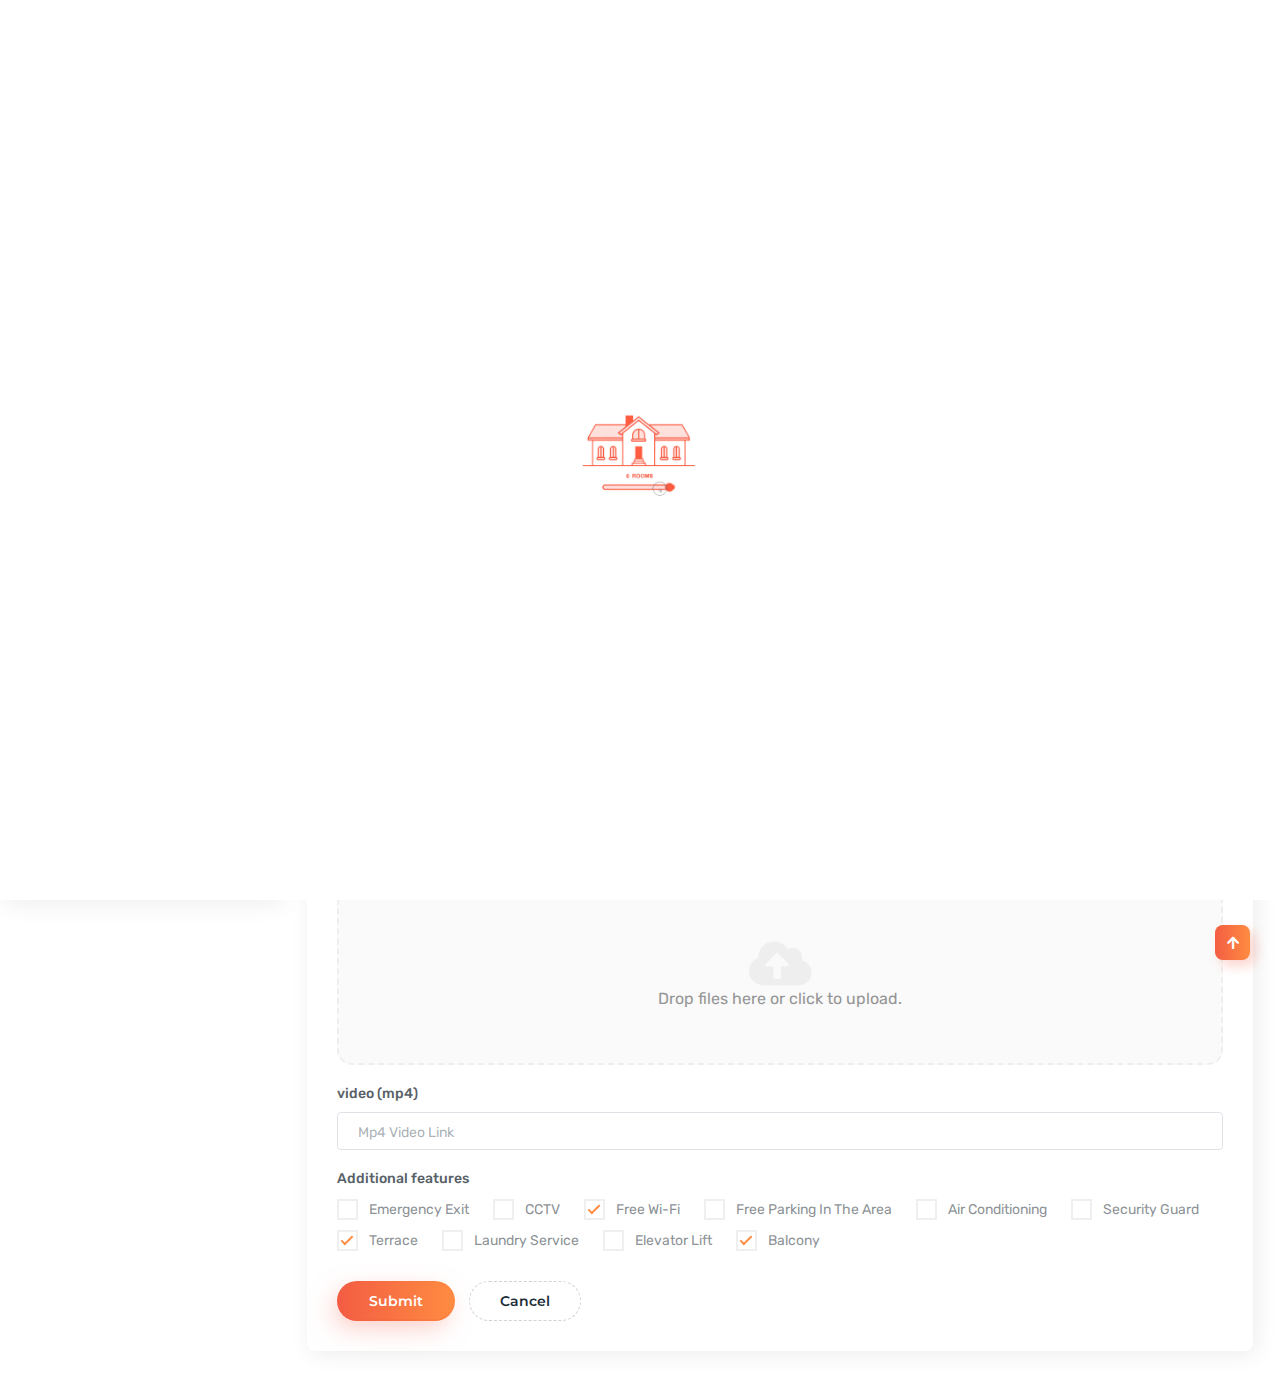
<file: adminlandlord.html>
<!DOCTYPE html>
<html lang="en">

<head>
    <meta http-equiv="Content-Type" content="text/html; charset=UTF-8">
    <meta http-equiv="X-UA-Compatible" content="IE=edge">
    <meta name="viewport" content="width=device-width, initial-scale=1.0">
    <meta name="description" content="Add property page">
    <meta name="keywords" content="real estate">
    <meta name="author" content="real estate">
    <!-- <link rel="icon" href="../assets/images/favicon.png" type="image/x-icon" /> -->
    <title>Add property page</title>

    <!--Google font-->
    <link href="https://fonts.googleapis.com/css?family=Montserrat:400,400i,500,500i,600,600i,700,700i,800,800i" rel="stylesheet">
    <link href="https://fonts.googleapis.com/css?family=Roboto:400,400i,500,500i,700,700i&display=swap" rel="stylesheet">
    <link href="https://fonts.googleapis.com/css?family=Rubik:400,400i,500,500i,700,700i" rel="stylesheet">

    <!-- animate css -->
    <link rel="stylesheet" type="text/css" href="./assets/css/animate.css">

    <!-- Template css -->
    <link rel="stylesheet" type="text/css" href="./assets/css/admin.css">

</head>

<body>

    <!-- Loader start -->
    <div class="loader-wrapper">
        <div class="row loader-img">
            <div class="col-12">
                <img src="./assets/images/loader/loader-2.gif" class="img-fluid" alt="">
            </div>
        </div>
    </div>
    <!-- Loader end -->

    <div class="page-wrapper">

        <!-- page header start -->
        <div class="page-main-header row">
            <div id="sidebar-toggle" class="toggle-sidebar col-auto">
                <i data-feather="chevrons-left"></i>
            </div>

            <div class="nav-right col p-0">
                <ul class="header-menu">
                    <li>
                        <div class="d-md-none mobile-search">
                            <i data-feather="search"></i>
                        </div>
                        <div class="form-group search-form">
                            <input type="text" class="form-control" placeholder="Search here...">
                        </div>
                    </li>
                    <!-- <li>
                        <a href="#!" onclick="javascript:toggleFullScreen()">
                            <i data-feather="maximize"></i>
                        </a>
                    </li> -->
                    <!-- <li class="onhover-dropdown">
                        <a href="javascript:void(0)">
                            <i data-feather="save"></i>
                        </a>
                        <div class="notification-dropdown onhover-show-div">
                            <div class="dropdown-title">
                                <h6>Recent Attachments</h6>
                                <a href="#">Show all</a>
                            </div>
                            <ul>
                                <li>
                                    <div class="media">
                                        <div class="icon-notification bg-success-light">
                                            <i class="fas fa-file-word"></i>
                                        </div>
                                        <div class="media-body">
                                            <a href="#">
                                                <h6>Doc_file.doc</h6>
                                            </a>
                                            <span>800MB</span>
                                        </div>
                                    </div>
                                </li>
                                <li>
                                    <div class="media">
                                        <div class="icon-notification bg-primary-light">
                                            <i class="fas fa-file-image"></i>
                                        </div>
                                        <div class="media-body">
                                            <a href="#">
                                                <h6>Apartment.jpg</h6>
                                            </a>
                                            <span>500kb</span>
                                        </div>
                                    </div>
                                </li>
                                <li>
                                    <div class="media">
                                        <div class="icon-notification bg-warning-light">
                                            <i class="fas fa-file-pdf"></i>
                                        </div>
                                        <div class="media-body">
                                            <a href="#">
                                                <h6>villa_report.pdf</h6>
                                            </a>
                                            <span>26MB</span>
                                        </div>
                                    </div>
                                </li>
                            </ul>
                        </div>
                    </li> -->
                    <li class="onhover-dropdown notification-box">
                        <a href="javascript:void(0)">
                            <i data-feather="bell"></i>
                            <span class="label label-shadow label-pill notification-badge">3</span>
                        </a>
                        <div class="notification-dropdown onhover-show-div">
                            <div class="dropdown-title">
                                <h6>Notifications</h6>
                                <a href="#">Show all</a>
                            </div>
                            <ul>
                                <li>
                                    <div class="media">
                                        <div class="icon-notification bg-primary-light">
                                            <i class="fab fa-xbox"></i>
                                        </div>
                                        <div class="media-body">
                                            <h6>Item damaged</h6>
                                            <span>8 hours ago, Tadawis 24</span>
                                            <p class="mb-0">"the table is broken:("</p>
                                            <ul class="user-group">
                                                <li>
                                                    <a href="javascript:void(0)">
                                                        <img src="./assets/images/about/4.jpg" class="img-fluid" alt="">
                                                    </a>
                                                </li>
                                                <li class="reply">
                                                    <a href="javascript:void(0)">
                                                        Reply
                                                    </a>
                                                </li>
                                            </ul>
                                        </div>
                                    </div>
                                </li>
                                <li>
                                    <div class="media">
                                        <div class="icon-notification bg-success-light">
                                            <i class="fas fa-file-invoice-dollar"></i>
                                        </div>
                                        <div class="media-body">
                                            <h6>Payment received</h6>
                                            <span>2 hours ago, Bracka 15</span>
                                            <ul class="user-group">
                                                <li>
                                                    <a href="javascript:void(0)">
                                                        <img src="./assets/images/about/1.jpg" class="img-fluid" alt="">
                                                    </a>
                                                </li>
                                                <li>
                                                    <a href="javascript:void(0)">
                                                        <img src="./assets/images/about/2.jpg" class="img-fluid" alt="">
                                                    </a>
                                                </li>
                                                <li>
                                                    <a href="javascript:void(0)">
                                                        <img src="./assets/images/about/3.jpg" class="img-fluid" alt="">
                                                    </a>
                                                </li>
                                            </ul>
                                        </div>
                                    </div>
                                </li>
                                <!-- <li>
                                    <div class="media">
                                        <div class="icon-notification bg-warning-light">
                                            <i class="fas fa-comment-dots"></i>
                                        </div>
                                        <div class="media-body">
                                            <h6>New inquiry</h6>
                                            <span>1 Days ago, Krowada 7</span>
                                            <p class="mb-0">"is the villa still available?"</p>
                                            <ul class="user-group">
                                                <li>
                                                    <a href="javascript:void(0)">
                                                        <img src="../assets/images/about/2.jpg" class="img-fluid" alt="">
                                                    </a>
                                                </li>
                                                <li>
                                                    <a href="javascript:void(0)">
                                                        <img src="../assets/images/about/3.jpg" class="img-fluid" alt="">
                                                    </a>
                                                </li>
                                                <li class="reply">
                                                    <a href="javascript:void(0)">
                                                        Reply
                                                    </a>
                                                </li>
                                            </ul>
                                        </div>
                                    </div>
                                </li> -->
                            </ul>
                        </div>
                    </li>
                    <li class="onhover-dropdown">
                        <a href="javascript:void(0)">
                            <i data-feather="mail"></i>
                        </a>
                        <div class="notification-dropdown chat-dropdown onhover-show-div">
                            <div class="dropdown-title">
                                <h6>Messages</h6>
                                <a href="#">View all</a>
                            </div>
                            <ul>
                                <li>
                                    <div class="media">
                                        <div class="chat-user">
                                            <img src="./assets/images/avatar/spho.jpeg" class="img-fluid" alt="">
                                        </div>
                                        <div class="media-body">
                                            <a href="#">
                                                <h6>Thamsanqa Mpontshane</h6>
                                            </a>
                                            <!-- <span>Template Represents simply...</span> -->
                                        </div>
                                        <div class="status online">online</div>
                                    </div>
                                </li>
                                <!-- <li>
                                    <div class="media">
                                        <div class="chat-user">
                                            <img src="../assets/images/avatar/3.jpg" class="img-fluid" alt="">
                                        </div>
                                        <div class="media-body">
                                            <a href="#">
                                                <h6>Greta Life</h6>
                                            </a>
                                            <span>Template Represents simply...</span>
                                        </div>
                                        <div class="status away">Away</div>
                                    </div>
                                </li>
                                <li>
                                    <div class="media">
                                        <div class="chat-user">
                                            <img src="../assets/images/avatar/4.jpg" class="img-fluid" alt="">
                                        </div>
                                        <div class="media-body">
                                            <a href="#">
                                                <h6>Greta Life</h6>
                                            </a>
                                            <span>Template Represents simply...</span>
                                        </div>
                                        <div class="status online">online</div>
                                    </div>
                                </li> -->
                                <!-- <li>
                                    <div class="media">
                                        <div class="chat-user">
                                            <img src="../assets/images/avatar/7.jpg" class="img-fluid" alt="">
                                        </div>
                                        <div class="media-body">
                                            <a href="#">
                                                <h6>Greta Life</h6>
                                            </a>
                                            <span>Template Represents simply...</span>
                                        </div>
                                        <div class="status busy">Busy</div>
                                    </div>
                                </li> -->
                            </ul>
                        </div>
                    </li>
                    <li class="profile-avatar onhover-dropdown">
                        <div>
                            <img src="./assets/images/avatar/spho.jpeg" class="img-fluid" alt="">
                        </div>
                        <ul class="profile-dropdown onhover-show-div">
                            <li><a href="#"><span>Account </span><i data-feather="user"></i></a></li>
                            <li><a href="#"><span>Listing</span><i data-feather="file-text"></i></a></li>
                            <li><a href="#"><span>Log in</span><i data-feather="log-in"></i></a></li>
                        </ul>
                    </li>
                </ul>
            </div>
        </div>

        <!-- page header end -->
        <div class="page-body-wrapper">

            <!-- page sidebar start -->
            <div class="page-sidebar">
                <div class="logo-wrap">
                    <a href="index.html">
                        <img src="./assets/images/logo/logo1.png" class="img-fluid for-light" alt="" style="width:140px;height:90
                        px;">
                        <img src="./assets/images/logo/logo2.png" class="img-fluid for-dark" alt="" style="width:140px;height:90
                        px;">
                    </a>
                    <div class="back-btn d-lg-none d-inline-block">
                        <i data-feather="chevrons-left"></i>
                    </div>
                </div>
                <div class="main-sidebar">
                    <div class="user-profile">
                        <div class="media">
                            <div class="change-pic">
                                <img src="./assets/images/avatar/spho.jpeg" class="img-fluid" alt="">
                            </div>
                            <div class="media-body">
                                <a href="#">
                                    <h6>Sapho Nkunzi</h6>
                                </a>
                                <span class="font-roboto">saphonkunzi@gmail.com</span>
                            </div>
                        </div>
                    </div>
                    <div id="mainsidebar">
                        <ul class="sidebar-menu custom-scrollbar">
                            <li class="sidebar-item">
                                <a href="#" class="sidebar-link only-link">
                                    <i data-feather="airplay"></i> 
                                    <span>Dashboard</span>
                                </a>
                            </li>
                            <li class="sidebar-item">
                                <a href="javascript:void(0)" class="sidebar-link">
                                    <i data-feather="grid"></i> 
                                    <span>My properties</span>
                                </a>
                                <ul class="nav-submenu menu-content">
                                    <li>
                                        <a href="#">
                                            <i data-feather="chevrons-right"></i>
                                            add property
                                        </a>
                                    </li>
                                    <li>
                                        <a href="#">
                                            <i data-feather="chevrons-right"></i>
                                            edit property
                                        </a>
                                    </li>
                                    <li>
                                        <a href="#">
                                            <i data-feather="chevrons-right"></i>
                                            property list
                                        </a>
                                    </li>
                                    <!-- <li>
                                        <a href="#">
                                            <i data-feather="chevrons-right"></i>
                                            Favourites
                                        </a>
                                    </li> -->

                                </ul>
                            </li>
                            <li class="sidebar-item">
                                <a href="javascript:void(0)" class="sidebar-link">
                                    <i data-feather="users"></i>
                                    <span>Manage users</span>
                                </a>
                                <ul class="nav-submenu menu-content">
                                    <li>
                                        <a href="#">
                                            <i data-feather="chevrons-right"></i>
                                            Profile
                                        </a>
                                    </li>
                                    <li>
                                        <a href="#">
                                            <i data-feather="chevrons-right"></i>
                                            Add tenants
                                        </a>
                                    </li>
                                    <!-- <li>
                                        <a href="#">
                                            <i data-feather="chevrons-right"></i>
                                            Add user wizard <span class="label label-shadow ms-1">new</span>
                                        </a>
                                    </li> -->
                                    <li>
                                        <a href="#">
                                            <i data-feather="chevrons-right"></i>
                                            Edit tenants
                                        </a>
                                    </li>
                                    <li>
                                        <a href="#">
                                            <i data-feather="chevrons-right"></i>
                                            All tenants
                                        </a>
                                    </li>
                                </ul>
                            </li>
                            <!-- <li class="sidebar-item">
                                <a href="javascript:void(0)" class="sidebar-link">
                                    <i data-feather="user-plus"></i>
                                    <span>Agents</span>
                                </a>
                                <ul class="nav-submenu menu-content">
                                    <li>
                                        <a href="#">
                                            <i data-feather="chevrons-right"></i>
                                            Profile
                                        </a>
                                    </li>
                                    <li>
                                        <a href="#">
                                            <i data-feather="chevrons-right"></i>
                                            Add agent
                                        </a>
                                    </li>
                                    <li>
                                        <a href="#">
                                            <i data-feather="chevrons-right"></i>
                                            Add agent wizard <span class="label label-shadow ms-1">new</span>
                                        </a>
                                    </li>
                                    <li>
                                        <a href="#">
                                            <i data-feather="chevrons-right"></i>
                                            Edit agent
                                        </a>
                                    </li>
                                    <li>
                                        <a href="#">
                                            <i data-feather="chevrons-right"></i>
                                            All agents
                                        </a>
                                    </li>
                                    <li>
                                        <a href="#">
                                            <i data-feather="chevrons-right"></i>
                                            Invoice
                                        </a>
                                    </li>
                                </ul>
                            </li> -->
                            <li class="sidebar-item">
                                <a href="#" class="sidebar-link only-link">
                                    <i data-feather="map-pin"></i>
                                    <span>Map</span>
                                </a>
                            </li>
                            <li class="sidebar-item">
                                <a href="javascript:void(0)" class="sidebar-link">
                                    <i data-feather="layout"></i>
                                    <span>Types</span>
                                </a>
                                <ul class="nav-submenu menu-content">
                                    <!-- <li>
                                        <a href="#">
                                            <i data-feather="chevrons-right"></i>
                                            Family House
                                        </a>
                                    </li> -->
                                    <li>
                                        <a href="#">
                                            <i data-feather="chevrons-right"></i>
                                            Apartment
                                        </a>
                                    </li>
                                    <li>
                                        <a href="#">
                                            <i data-feather="chevrons-right"></i>
                                            Shared Rooms
                                        </a>
                                    </li>
                                </ul>
                            </li>
                            <!-- <li class="sidebar-item">
                                <a href="#" class="sidebar-link only-link">
                                    <i data-feather="bar-chart-2"></i>
                                    <span>Reports</span>
                                </a>
                            </li> -->
                            <li class="sidebar-item">
                                <a href="#" class="sidebar-link only-link">
                                    <i data-feather="credit-card"></i>
                                    <span>Payments</span>
                                </a>
                            </li>
                            <!-- <li class="sidebar-item">
                                <a href="javascript:void(0)" class="sidebar-link">
                                    <i data-feather="unlock"></i>
                                    <span>Authentication</span>
                                </a>
                                <ul class="nav-submenu menu-content">
                                    <li>
                                        <a href="#">
                                            <i data-feather="chevrons-right"></i>
                                            Log in
                                        </a>
                                    </li>
                                    <li>
                                        <a href="#">
                                            <i data-feather="chevrons-right"></i>
                                            sign up
                                        </a>
                                    </li>
                                    <li>
                                        <a href="#">
                                            <i data-feather="chevrons-right"></i>
                                            404
                                        </a>
                                    </li>
                                </ul>
                            </li> -->
                            <!-- <li>
                                <div class="upgrade-box">
                                    <img src="../assets/images/svg/1.svg" class="img-fluid" alt="">
                                    <h6>Need Help</h6>
                                    <a href="https://pixelstrap.freshdesk.com/support/home" target="_blank" class="p-0 m-0">
                                        <span class="d-block">Raise ticket at "support@pixelstrap.com"</a>
                                    </a>
                                    <button type="button" onclick=" window.open('https://themeforest.net/user/pixelstrap/portfolio', '_blank');" class="btn btn-pill btn-gradient color-4 btn-sm mt-2 fw-bold">Buy Now</button>
                                </div>
                            </li> -->
                        </ul>
                    </div>
                </div>
            </div>
            <!-- page sidebar end -->

            <div class="page-body">

                <!-- Container-fluid start -->
                <div class="container-fluid">
                    <div class="page-header">
                        <div class="row">
                            <div class="col-sm-6">
                                <div class="page-header-left">
                                    <h3>Add property
                                        <small>Welcome to Landlord Panel</small>
                                    </h3>
                                </div>
                            </div>
                            <div class="col-sm-6">

                                <!-- Breadcrumb start -->
                                <ol class="breadcrumb pull-right">
                                    <li class="breadcrumb-item">
                                        <a href="#">
                                            <i class="fa fa-home"></i>
                                        </a>
                                    </li>
                                    <li class="breadcrumb-item active">My properties</li>
                                </ol>
                                <!-- Breadcrumb end -->

                            </div>
                        </div>
                    </div>
                </div>
                <!-- Container-fluid end -->

                <!-- Container-fluid start -->
                <div class="container-fluid">
                    <div class="row">
                        <div class="col-lg-12">
                            <div class="card">
                                <div class="card-header pb-0">
                                    <h5>Add property details</h5>
                                </div>
                                <div class="card-body admin-form">
                                    <form class="row gx-3">
                                        <div class="form-group col-sm-4">
                                            <label>Property Type</label>
                                            <input type="text" class="form-control" placeholder="apartment,shared rooms" required="">
                                        </div>
                                        <div class="form-group col-sm-4">
                                            <label>Property Status</label>
                                            <div class="dropdown">
                                                <span class="dropdown-toggle font-rubik" data-bs-toggle="dropdown"><span>For Rent</span> <i class="fas fa-angle-down"></i></span>
                                                <div class="dropdown-menu text-start">
                                                    <a class="dropdown-item" href="javascript:void(0)">For Rent</a>
                                                    <!-- <a class="dropdown-item" href="javascript:void(0)">For Sale</a> -->
                                                </div>
                                            </div>
                                        </div>
                                        <div class="form-group col-sm-4">
                                            <label>Property Rent Price</label>
                                            <input type="text" class="form-control" placeholder="R2800" required="">
                                        </div>
                                        <div class="form-group col-sm-4">
                                            <label>Max Rooms</label>
                                            <div class="dropdown">
                                                <span class="dropdown-toggle font-rubik" data-bs-toggle="dropdown"><span>1</span> <i class="fas fa-angle-down"></i></span>
                                                <div class="dropdown-menu text-start">
                                                    <a class="dropdown-item" href="javascript:void(0)">2</a>
                                                    <a class="dropdown-item" href="javascript:void(0)">3</a>
                                                    <a class="dropdown-item" href="javascript:void(0)">4</a>
                                                    <a class="dropdown-item" href="javascript:void(0)">5</a>
                                                    <a class="dropdown-item" href="javascript:void(0)">6</a>
                                                </div>
                                            </div>
                                        </div>
                                        <div class="form-group col-sm-4">
                                            <label>Beds</label>
                                            <div class="dropdown">
                                                <span class="dropdown-toggle font-rubik" data-bs-toggle="dropdown"><span>1</span> <i class="fas fa-angle-down"></i></span>
                                                <div class="dropdown-menu text-start">
                                                    <a class="dropdown-item" href="javascript:void(0)">2</a>
                                                    <a class="dropdown-item" href="javascript:void(0)">3</a>
                                                    <a class="dropdown-item" href="javascript:void(0)">4</a>
                                                    <a class="dropdown-item" href="javascript:void(0)">5</a>
                                                    <a class="dropdown-item" href="javascript:void(0)">6</a>
                                                </div>
                                            </div>
                                        </div>
                                        <div class="form-group col-sm-4">
                                            <label>Baths</label>
                                            <div class="dropdown">
                                                <span class="dropdown-toggle font-rubik" data-bs-toggle="dropdown"><span>1</span> <i class="fas fa-angle-down"></i></span>
                                                <div class="dropdown-menu text-start">
                                                    <a class="dropdown-item" href="javascript:void(0)">2</a>
                                                    <a class="dropdown-item" href="javascript:void(0)">3</a>
                                                    <a class="dropdown-item" href="javascript:void(0)">4</a>
                                                    <a class="dropdown-item" href="javascript:void(0)">5</a>
                                                    <a class="dropdown-item" href="javascript:void(0)">6</a>
                                                </div>
                                            </div>
                                        </div>
                                        <div class="form-group col-sm-4">
                                            <label>Area</label>
                                            <input type="text" class="form-control" placeholder="85 sq ft">
                                        </div>
                                        <!-- <div class="form-group col-sm-4">
                                            <label>Price</label>
                                            <input type="text" class="form-control" placeholder="R3000">
                                        </div> -->
                                        <!-- <div class="form-group col-sm-4">
                                            <label>Agencies</label>
                                            <div class="dropdown">
                                                <span class="dropdown-toggle font-rubik" data-bs-toggle="dropdown"><span>Premiere</span> <i class="fas fa-angle-down"></i></span>
                                                <div class="dropdown-menu text-start">
                                                    <a class="dropdown-item" href="javascript:void(0)">Blue Sky</a>
                                                    <a class="dropdown-item" href="javascript:void(0)">Zephyr</a>
                                                    <a class="dropdown-item" href="javascript:void(0)">Premiere</a>
                                                </div>
                                            </div>
                                        </div> -->
                                        <div class="form-group col-sm-12">
                                            <label>Description</label>
                                            <textarea class="form-control" rows="4"></textarea>
                                        </div>
                                        <div class="form-group col-sm-6">
                                            <label>Address</label>
                                            <input type="text" class="form-control" placeholder="Address of your property">
                                        </div>
                                        <div class="form-group col-sm-6">
                                            <label>Zip code</label>
                                            <input type="text" class="form-control" placeholder="39702">
                                        </div>
                                        <div class="form-group col-sm-4">
                                            <label>Any Country</label>
                                            <div class="dropdown">
                                                <span class="dropdown-toggle font-rubik" data-bs-toggle="dropdown"><span>South Africa</span> <i class="fas fa-angle-down"></i></span>
                                                <div class="dropdown-menu text-start">
                                                    <a class="dropdown-item" href="javascript:void(0)">South Africa</a>
                                                    <!-- <a class="dropdown-item" href="javascript:void(0)">Brazil</a>
                                                    <a class="dropdown-item" href="javascript:void(0)">New york</a>
                                                    <a class="dropdown-item" href="javascript:void(0)">USA</a> -->
                                                </div>
                                            </div>
                                        </div>
                                        <div class="form-group col-sm-4">
                                            <label>Any City</label>
                                            <div class="dropdown">
                                                <span class="dropdown-toggle font-rubik" data-bs-toggle="dropdown"><span>Cape town</span> <i class="fas fa-angle-down"></i></span>
                                                <div class="dropdown-menu text-start">
                                                    <a class="dropdown-item" href="javascript:void(0)">Cape Town</a>
                                                    <a class="dropdown-item" href="javascript:void(0)">Johannesburg</a>
                                                    <a class="dropdown-item" href="javascript:void(0)">Durban</a>
                                                    <a class="dropdown-item" href="javascript:void(0)">Polokwane</a>
                                                </div>
                                            </div>
                                        </div>
                                        <!-- <div class="form-group col-sm-4">
                                            <label>Landmark</label>
                                            <input type="text" class="form-control" placeholder="landmark place name">
                                        </div> -->
                                    </form>
                                    <div class="dropzone-admin">
                                        <label>Media</label>
                                        <form class="dropzone" id="multiFileUpload" action="/upload.php">
                                            <div class="dz-message needsclick"><i class="fas fa-cloud-upload-alt"></i>
                                                <h6>Drop files here or click to upload.</h6>
                                            </div>
                                        </form>
                                    </div>
                                    <form class="row gx-3">
                                        <div class="form-group col-sm-12">
                                            <label>video (mp4)</label>
                                            <input type="text" class="form-control" placeholder="mp4 video link">
                                        </div>
                                        <div class="form-group col-sm-12 mb-0">
                                            <label>Additional features</label>
                                            <div class="additional-checkbox">
                                                <label for="chk-ani">
                                                    <input class="checkbox_animated color-4" id="chk-ani" type="checkbox"> Emergency Exit
                                                </label>
                                                <label for="chk-ani1">
                                                    <input class="checkbox_animated color-4" id="chk-ani1" type="checkbox"> CCTV
                                                </label>
                                                <label for="chk-ani2">
                                                    <input class="checkbox_animated color-4" id="chk-ani2" type="checkbox" checked> Free Wi-Fi
                                                </label>
                                                <label for="chk-ani3">
                                                    <input class="checkbox_animated color-4" id="chk-ani3" type="checkbox">  Free Parking In The Area
                                                </label>
                                                <label for="chk-ani4">
                                                    <input class="checkbox_animated color-4" id="chk-ani4" type="checkbox">  Air Conditioning
                                                </label>
                                                <label for="chk-ani5">
                                                    <input class="checkbox_animated color-4" id="chk-ani5" type="checkbox">  Security Guard
                                                </label>
                                                <label for="chk-ani6">
                                                    <input class="checkbox_animated color-4" id="chk-ani6" type="checkbox" checked>  Terrace
                                                </label>
                                                <label for="chk-ani7">
                                                    <input class="checkbox_animated color-4" id="chk-ani7" type="checkbox">  Laundry Service
                                                </label>
                                                <label for="chk-ani8">
                                                    <input class="checkbox_animated color-4" id="chk-ani8" type="checkbox">  Elevator Lift
                                                </label>
                                                <label for="chk-ani9">
                                                    <input class="checkbox_animated color-4" id="chk-ani9" type="checkbox" checked>  Balcony
                                                </label>
                                            </div>
                                        </div>
                                        <div class="form-btn col-sm-12">
                                            <button type="button" class="btn btn-pill btn-gradient color-4">Submit</button>
                                            <button type="button" class="btn btn-pill btn-dashed color-4">Cancel</button>
                                        </div>
                                    </form>
                                </div>
                            </div>
                        </div>
                    </div>
                </div>
                <!-- Container-fluid end -->

            </div>

            <!-- footer start -->
            <!-- <footer class="footer">
                <div class="container-fluid">
                    <div class="row">
                        <div class="col-md-6 footer-copyright">
                            <p class="mb-0">Copyright 2022 © Sheltos All rights reserved.</p>
                        </div>
                        <div class="col-md-6">
                            <p class="float-end mb-0">Developed with <i class="fa fa-heart font-danger"></i></p>
                        </div>
                    </div>
                </div> -->
            </footer>
            <!-- footer end -->
        </div>
    </div>

    <!-- tap to top start -->
    <div class="tap-top">
        <div>
            <i class="fas fa-arrow-up"></i>
        </div>
    </div>
    <!-- tap to top end -->

    <!-- customizer start -->
    <div class="customizer-wrap">
        <div class="customizer-links">
            <i data-feather="settings"></i>
        </div>
        <div class="customizer-contain custom-scrollbar">
            <div class="setting-back">
                <i data-feather="x"></i>
            </div>
            <div class="layouts-settings">
                <div class="customizer-title">
                    <h6 class="color-4">Layout type</h6>
                </div>
                <div class="option-setting">
                    <span>Light</span>
                    <label class="switch">
                        <input type="checkbox" name="chk1" value="option" class="setting-check"><span class="switch-state"></span>
                    </label>
                    <span>Dark</span>
                </div>
            </div>
            <div class="layouts-settings">
                <div class="customizer-title">
                    <h6 class="color-4">Layout Direction</h6>
                </div>
                <div class="option-setting">
                    <span>LTR</span>
                    <label class="switch">
                        <input type="checkbox" name="chk2" value="option" class="setting-check1"><span class="switch-state"></span>
                    </label>
                    <span>RTL</span>
                </div>
            </div>
            <div class="layouts-settings">
                <div class="customizer-title">
                    <h6 class="color-4">Unlimited Color</h6>
                </div>
                <div class="option-setting unlimited-color-layout">
                    <div class="form-group">
                        <label for="ColorPicker6">color 6</label>
                        <input id="ColorPicker6" type="color" value="#f35d43" name="Default">
                    </div>
                    <div class="form-group">
                        <label for="ColorPicker7">color 7</label>
                        <input id="ColorPicker7" type="color" value="#f34451" name="Default">
                    </div>
                </div>
            </div>
        </div>
    </div>
    <!-- customizer end -->

    <!-- latest jquery-->
    <script src="./assets/js/jquery-3.6.0.min.js"></script>

    <!-- Bootstrap js-->
    <script src="./assets/js/bootstrap.bundle.min.js"></script>

    <!-- feather icon js-->
    <script src="./assets/js/feather-icon/feather.min.js"></script>
    <script src="./assets/js/feather-icon/feather-icon.js"></script>

    <!-- Dropzone js -->
    <script src="./assets/js/dropzone/dropzone.js"></script>
    <script src="./assets/js/dropzone/dropzone-script.js"></script>

    <!-- Color-picker js-->
    <script src="./assets/js/color/custom-colorpicker.js"></script>

    <!-- sidebar js -->
    <script src="./assets/js/sidebar.js"></script>

    <!--admin js -->
    <script src="./assets/js/admin-script.js"></script>

    <!-- Customizer js-->
    <script src="./assets/js/customizer.js"></script>

</body>
</html>
</file>
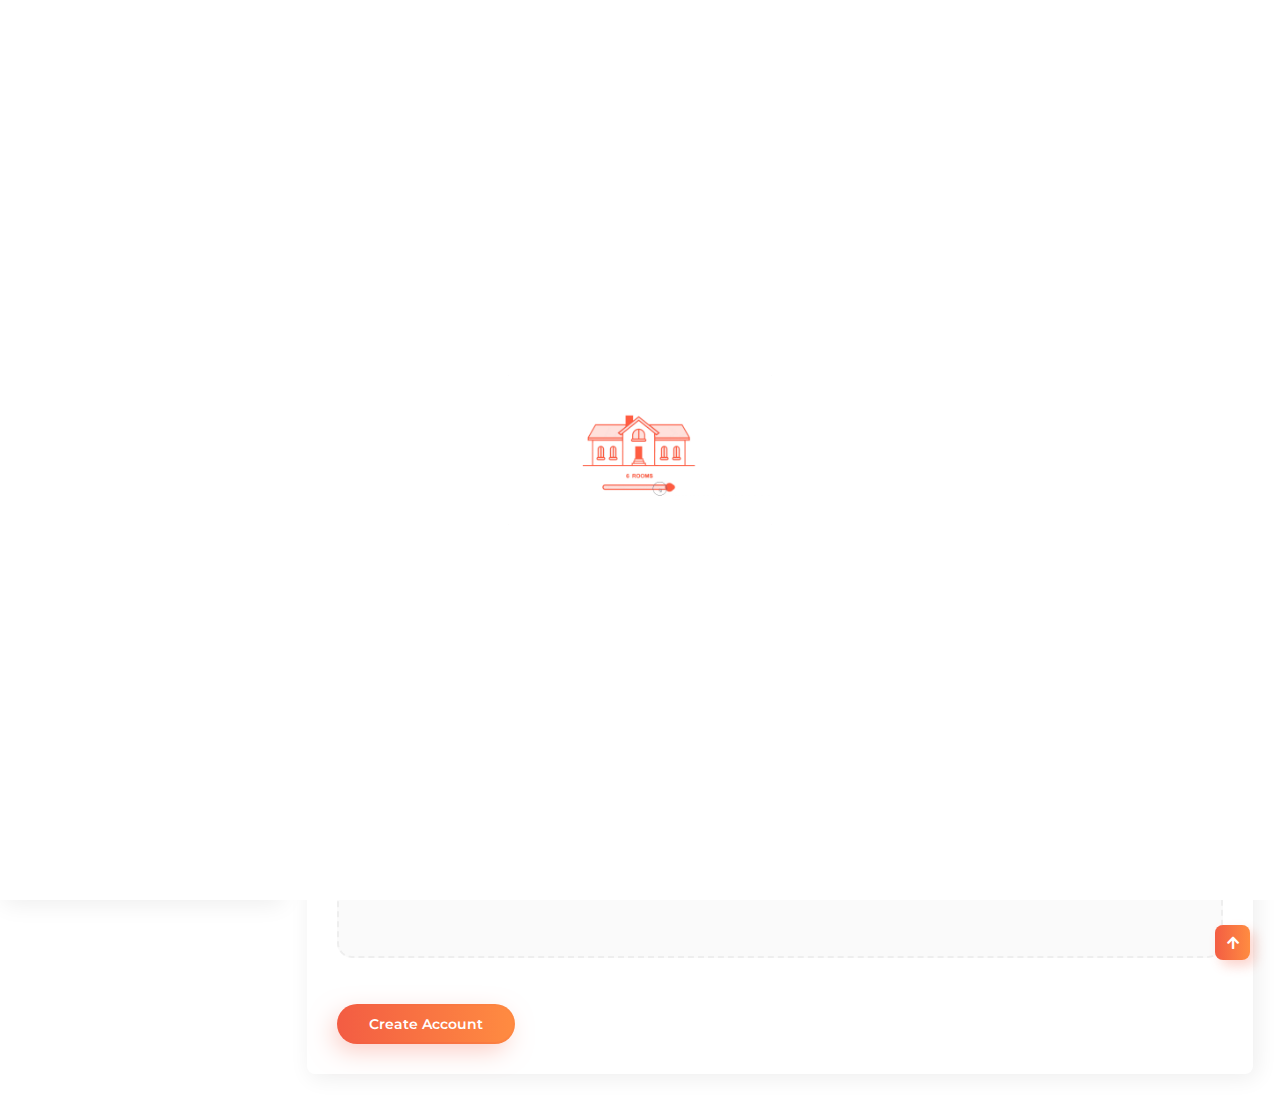
<file: registerstudents.html>
<!DOCTYPE html>
<html lang="en">

<head>
    <meta http-equiv="Content-Type" content="text/html; charset=UTF-8">
    <meta http-equiv="X-UA-Compatible" content="IE=edge">
    <meta name="viewport" content="width=device-width, initial-scale=1.0">
    <meta name="description" content="Register">
    <meta name="keywords" content="real estate">
    <meta name="author" content="real estate">
    <!-- <link rel="icon" href="../assets/images/favicon.png" type="image/x-icon" /> -->
    <title>Register</title>

    <!--Google font-->
    <link href="https://fonts.googleapis.com/css?family=Montserrat:400,400i,500,500i,600,600i,700,700i,800,800i" rel="stylesheet">
    <link href="https://fonts.googleapis.com/css?family=Roboto:400,400i,500,500i,700,700i&display=swap" rel="stylesheet">
    <link href="https://fonts.googleapis.com/css?family=Rubik:400,400i,500,500i,700,700i" rel="stylesheet">

    <!-- animate css -->
    <link rel="stylesheet" type="text/css" href="./assets/css/animate.css">

    <!-- Template css -->
    <link rel="stylesheet" type="text/css" href="./assets/css/admin.css">

</head>

<body>

    <!-- Loader start -->
    <div class="loader-wrapper">
        <div class="row loader-img">
            <div class="col-12">
                <img src="./assets/images/loader/loader-2.gif" class="img-fluid" alt="">
            </div>
        </div>
    </div>
    <!-- Loader end -->

    <div class="page-wrapper">

        <!-- page header start -->
        <div class="page-main-header row">
            <div id="sidebar-toggle" class="toggle-sidebar col-auto">
                <i data-feather="chevrons-left"></i>
            </div>

            <div class="nav-right col p-0">
                <ul class="header-menu">
                    <li>
                        <!-- <div class="d-md-none mobile-search">
                            <i data-feather="search"></i>
                        </div> -->
                        <div class="form-group search-form">
                            <input type="text" class="form-control" placeholder="Search here...">
                        </div>
                    </li>
                    <li class="profile-avatar onhover-dropdown">
                        <div>
                            <img src="./assets/images/avatar/avatar1.jpg" class="img-fluid" alt="">
                        </div>
                        <ul class="profile-dropdown onhover-show-div">
                            <li><a href="#"><span>Account </span><i data-feather="user"></i></a></li>
                            <!-- <li><a href="#"><span>Listing</span><i data-feather="file-text"></i></a></li> -->
                            <li><a href="#"><span>Log in</span><i data-feather="log-in"></i></a></li>
                        </ul>
                    </li>
                </ul>
            </div>
        </div>

        <!-- page header end -->
        <div class="page-body-wrapper">

            <!-- page sidebar start -->
            <div class="page-sidebar">
                <div class="logo-wrap">
                    <a href="index.html">
                        <img src="./assets/images/logo/logo1.png" class="img-fluid for-light" alt="" style="width:140px;height:90
                        px;">
                        <img src="./assets/images/logo/logo2.png" class="img-fluid for-dark" alt="" style="width:140px;height:90
                        px;">
                    </a>
                    <div class="back-btn d-lg-none d-inline-block">
                        <i data-feather="chevrons-left"></i>
                    </div>
                </div>
                <div class="main-sidebar">
                    <div class="user-profile">
                        <div class="media">
                            <div class="change-pic">
                                <img src="./assets/images/avatar/avatar1.jpg" class="img-fluid" alt="">
                            </div>
                            <div class="media-body">
                                <a href="#">
                                    <h6>Not Signed In</h6>
                                </a>
                                <!-- <span class="font-roboto">saphonkunzi@gmail.com</span> -->
                            </div>
                        </div>
                    </div>
                    <div id="mainsidebar">
                        <ul class="sidebar-menu custom-scrollbar">
                            <!-- <li class="sidebar-item">
                                <a href="#" class="sidebar-link only-link">
                                    <i data-feather="airplay"></i> 
                                    <span>Dashboard</span>
                                </a>
                            </li>
                            <li class="sidebar-item">
                                <a href="javascript:void(0)" class="sidebar-link">
                                    <i data-feather="grid"></i> 
                                    <span>My properties</span>
                                </a>
                                <ul class="nav-submenu menu-content">
                                    <li>
                                        <a href="#">
                                            <i data-feather="chevrons-right"></i>
                                            add property
                                        </a>
                                    </li>
                                    <li>
                                        <a href="#">
                                            <i data-feather="chevrons-right"></i>
                                            edit property
                                        </a>
                                    </li>
                                    <li>
                                        <a href="#">
                                            <i data-feather="chevrons-right"></i>
                                            property list
                                        </a>
                                    </li> -->
                                    <!-- <li>
                                        <a href="#">
                                            <i data-feather="chevrons-right"></i>
                                            Favourites
                                        </a>
                                    </li> -->

                                <!-- </ul>
                            </li> -->
                            <!-- <li class="sidebar-item">
                                <a href="javascript:void(0)" class="sidebar-link">
                                    <i data-feather="users"></i>
                                    <span>Manage users</span>
                                </a>
                                <ul class="nav-submenu menu-content">
                                    <li>
                                        <a href="#">
                                            <i data-feather="chevrons-right"></i>
                                            Profile
                                        </a>
                                    </li>
                                    <li>
                                        <a href="#">
                                            <i data-feather="chevrons-right"></i>
                                            Add tenants
                                        </a>
                                    </li> -->
                                    <!-- <li>
                                        <a href="#">
                                            <i data-feather="chevrons-right"></i>
                                            Add user wizard <span class="label label-shadow ms-1">new</span>
                                        </a>
                                    </li> -->
                                    <!-- <li>
                                        <a href="#">
                                            <i data-feather="chevrons-right"></i>
                                            Edit tenants
                                        </a>
                                    </li>
                                    <li>
                                        <a href="#">
                                            <i data-feather="chevrons-right"></i>
                                            All tenants
                                        </a>
                                    </li>
                                </ul>
                            </li> -->
                            <!-- <li class="sidebar-item">
                                <a href="javascript:void(0)" class="sidebar-link">
                                    <i data-feather="user-plus"></i>
                                    <span>Agents</span>
                                </a>
                                <ul class="nav-submenu menu-content">
                                    <li>
                                        <a href="#">
                                            <i data-feather="chevrons-right"></i>
                                            Profile
                                        </a>
                                    </li>
                                    <li>
                                        <a href="#">
                                            <i data-feather="chevrons-right"></i>
                                            Add agent
                                        </a>
                                    </li>
                                    <li>
                                        <a href="#">
                                            <i data-feather="chevrons-right"></i>
                                            Add agent wizard <span class="label label-shadow ms-1">new</span>
                                        </a>
                                    </li>
                                    <li>
                                        <a href="#">
                                            <i data-feather="chevrons-right"></i>
                                            Edit agent
                                        </a>
                                    </li>
                                    <li>
                                        <a href="#">
                                            <i data-feather="chevrons-right"></i>
                                            All agents
                                        </a>
                                    </li>
                                    <li>
                                        <a href="#">
                                            <i data-feather="chevrons-right"></i>
                                            Invoice
                                        </a>
                                    </li>
                                </ul>
                            </li> -->
                            <!-- <li class="sidebar-item">
                                <a href="#" class="sidebar-link only-link">
                                    <i data-feather="map-pin"></i>
                                    <span>Map</span>
                                </a>
                            </li>
                            <li class="sidebar-item">
                                <a href="javascript:void(0)" class="sidebar-link">
                                    <i data-feather="layout"></i>
                                    <span>Types</span>
                                </a>
                                <ul class="nav-submenu menu-content"> -->
                                    <!-- <li>
                                        <a href="#">
                                            <i data-feather="chevrons-right"></i>
                                            Family House
                                        </a>
                                    </li> -->
                                    <!-- <li>
                                        <a href="#">
                                            <i data-feather="chevrons-right"></i>
                                            Apartment
                                        </a>
                                    </li>
                                    <li>
                                        <a href="#">
                                            <i data-feather="chevrons-right"></i>
                                            Shared Rooms
                                        </a>
                                    </li>
                                </ul> -->
                            </li>
                            <!-- <li class="sidebar-item">
                                <a href="#" class="sidebar-link only-link">
                                    <i data-feather="bar-chart-2"></i>
                                    <span>Reports</span>
                                </a>
                            </li> -->
                            <li class="sidebar-item">
                                <a href="#" class="sidebar-link only-link">
                                    <i data-feather="phone"></i>
                                    <span>Contact Us</span>
                                </a>
                            </li>
                            <!-- <li class="sidebar-item">
                                <a href="javascript:void(0)" class="sidebar-link">
                                    <i data-feather="unlock"></i>
                                    <span>Authentication</span>
                                </a>
                                <ul class="nav-submenu menu-content">
                                    <li>
                                        <a href="#">
                                            <i data-feather="chevrons-right"></i>
                                            Log in
                                        </a>
                                    </li>
                                    <li>
                                        <a href="#">
                                            <i data-feather="chevrons-right"></i>
                                            sign up
                                        </a>
                                    </li>
                                    <li>
                                        <a href="#">
                                            <i data-feather="chevrons-right"></i>
                                            404
                                        </a>
                                    </li>
                                </ul>
                            </li> -->
                            <!-- <li>
                                <div class="upgrade-box">
                                    <img src="../assets/images/svg/1.svg" class="img-fluid" alt="">
                                    <h6>Need Help</h6>
                                    <a href="https://pixelstrap.freshdesk.com/support/home" target="_blank" class="p-0 m-0">
                                        <span class="d-block">Raise ticket at "support@pixelstrap.com"</a>
                                    </a>
                                    <button type="button" onclick=" window.open('https://themeforest.net/user/pixelstrap/portfolio', '_blank');" class="btn btn-pill btn-gradient color-4 btn-sm mt-2 fw-bold">Buy Now</button>
                                </div>
                            </li> -->
                        </ul>
                    </div>
                </div>
            </div>
            <!-- page sidebar end -->

            <div class="page-body">

                <!-- Container-fluid start -->
                <div class="container-fluid">
                    <div class="page-header">
                        <div class="row">
                            <div class="col-sm-6">
                                <div class="page-header-left">
                                    <h3>Student Register
                                    </h3>
                                </div>
                            </div>
                            <div class="col-sm-6">

                                <!-- Breadcrumb start -->
                                <ol class="breadcrumb pull-right">
                                    <li class="breadcrumb-item">
                                        <a href="#">
                                            <i class="fa fa-home"></i>
                                        </a>
                                    </li>
                                    <li class="breadcrumb-item active">Register</li>
                                </ol>
                                <!-- Breadcrumb end -->

                            </div>
                        </div>
                    </div>
                </div>
                <!-- Container-fluid end -->

                <!-- Container-fluid start -->
                <div class="container-fluid">
                    <div class="row">
                        <div class="col-lg-12">
                            <div class="card">
                                <div class="card-header pb-0">
                                    <h5>Enter Your Details</h5>
                                </div>
                                <div class="card-body admin-form">
                                    <form class="row gx-3">
                                        <div class="form-group col-sm-4">
                                            <label>Full Name</label>
                                            <input type="text" class="form-control" placeholder="Enter your full name" required="">
                                        </div>
                                        <div class="form-group col-sm-4">
                                            <label>Age</label>
                                            <div class="dropdown">
                                                <span class="dropdown-toggle font-rubik" data-bs-toggle="dropdown"><span>Select your age</span> <i class="fas fa-angle-down"></i></span>
                                                <div class="dropdown-menu text-start">
                                                    <a class="dropdown-item" href="javascript:void(0)">18</a>
                                                    <a class="dropdown-item" href="javascript:void(0)">19</a>
                                                    <a class="dropdown-item" href="javascript:void(0)">20</a>
                                                    <a class="dropdown-item" href="javascript:void(0)">21</a>
                                                    <a class="dropdown-item" href="javascript:void(0)">22</a>
                                                    <a class="dropdown-item" href="javascript:void(0)">23</a>
                                                    <a class="dropdown-item" href="javascript:void(0)">24</a>
                                                    <a class="dropdown-item" href="javascript:void(0)">25</a>
                                                    <a class="dropdown-item" href="javascript:void(0)">26</a>
                                                    <a class="dropdown-item" href="javascript:void(0)">27</a>
                                                    <a class="dropdown-item" href="javascript:void(0)">28</a>
                                                    <a class="dropdown-item" href="javascript:void(0)">29</a>
                                                    <a class="dropdown-item" href="javascript:void(0)">30</a>
                                                    <a class="dropdown-item" href="javascript:void(0)">31</a>
                                                    <a class="dropdown-item" href="javascript:void(0)">32</a>
                                                    <a class="dropdown-item" href="javascript:void(0)">33</a>
                                                    <a class="dropdown-item" href="javascript:void(0)">34</a>
                                                    <a class="dropdown-item" href="javascript:void(0)">35</a>
                                                    <a class="dropdown-item" href="javascript:void(0)">40</a>
                                                    <a class="dropdown-item" href="javascript:void(0)">41</a>
                                                    <a class="dropdown-item" href="javascript:void(0)">42</a>
                                                    <a class="dropdown-item" href="javascript:void(0)">43</a>
                                                    <a class="dropdown-item" href="javascript:void(0)">44</a>
                                                    <a class="dropdown-item" href="javascript:void(0)">45</a>
                                                    <a class="dropdown-item" href="javascript:void(0)">46</a>
                                                    <a class="dropdown-item" href="javascript:void(0)">47</a>
                                                    <a class="dropdown-item" href="javascript:void(0)">48</a>
                                                    <a class="dropdown-item" href="javascript:void(0)">49</a>
                                                    <a class="dropdown-item" href="javascript:void(0)">50</a>
                                                    <a class="dropdown-item" href="javascript:void(0)">51</a>
                                                    <a class="dropdown-item" href="javascript:void(0)">52</a>

                                                   
                                                </div>
                                            </div>
                                        </div>
                                       
                                        <div class="form-group col-sm-4">
                                            <label>Gender</label>
                                            <div class="dropdown">
                                                <span class="dropdown-toggle font-rubik" data-bs-toggle="dropdown"><span>Select your gender</span> <i class="fas fa-angle-down"></i></span>
                                                <div class="dropdown-menu text-start">
                                                    <a class="dropdown-item" href="javascript:void(0)">Male</a>
                                                    <a class="dropdown-item" href="javascript:void(0)">Female</a>
                                                </div>
                                            </div>
                                        </div>
                                        <div class="form-group col-sm-4">
                                            <label>Race</label>
                                            <div class="dropdown">
                                                <span class="dropdown-toggle font-rubik" data-bs-toggle="dropdown"><span>Select your race</span> <i class="fas fa-angle-down"></i></span>
                                                <div class="dropdown-menu text-start">
                                                    <a class="dropdown-item" href="javascript:void(0)">Black</a>
                                                    <a class="dropdown-item" href="javascript:void(0)">Indian</a>
                                                    <a class="dropdown-item" href="javascript:void(0)">White</a>
                                                    <a class="dropdown-item" href="javascript:void(0)">Coloured</a>
                                                </div>
                                            </div>
                                        </div>
                                        <div class="form-group col-sm-4">
                                            <label>Institution</label>
                                            <div class="dropdown">
                                                <span class="dropdown-toggle font-rubik" data-bs-toggle="dropdown"><span>Select your institution</span> <i class="fas fa-angle-down"></i></span>
                                                <div class="dropdown-menu text-start">
                                                    <a class="dropdown-item" href="javascript:void(0)">University Of Cape Town</a>
                                                    <a class="dropdown-item" href="javascript:void(0)">University Of Johannesburg</a>
                                                    <a class="dropdown-item" href="javascript:void(0)">False Bay College</a>
                                                    <a class="dropdown-item" href="javascript:void(0)">Northlink College</a>
                                        
                                                </div>
                                            </div>
                                        </div>
                                        <div class="form-group col-sm-4">
                                            <label>Campus</label>
                                            <div class="dropdown">
                                                <span class="dropdown-toggle font-rubik" data-bs-toggle="dropdown"><span>Select your campus</span> <i class="fas fa-angle-down"></i></span>
                                                <div class="dropdown-menu text-start">
                                                    <a class="dropdown-item" href="javascript:void(0)">Cape Town</a>
                                                    <a class="dropdown-item" href="javascript:void(0)">Durban</a>
                                                </div>
                                            </div>
                                        </div>
                                        <div class="form-group col-sm-6">
                                            <label>Bursary</label>
                                            <div class="dropdown">
                                                <span class="dropdown-toggle font-rubik" data-bs-toggle="dropdown"><span>Select your bursary</span> <i class="fas fa-angle-down"></i></span>
                                                <div class="dropdown-menu text-start">
                                                    <a class="dropdown-item" href="javascript:void(0)">NSFAS</a>
                                                    <a class="dropdown-item" href="javascript:void(0)">Self-funded</a>
                                                    <a class="dropdown-item" href="javascript:void(0)">Other</a>
                                                </div>
                                            </div>
                                        </div>
                                        <div class="form-group col-sm-4">
                                            <label>If other, please specify</label>
                                            <input type="text" class="form-control" placeholder="Describe your funding">
                                        </div>
                                        <div class="form-group col-sm-4">
                                            <label>Learning Year</label>
                                            <div class="dropdown">
                                                <span class="dropdown-toggle font-rubik" data-bs-toggle="dropdown"><span>Select your race</span> <i class="fas fa-angle-down"></i></span>
                                                <div class="dropdown-menu text-start">
                                                    <a class="dropdown-item" href="javascript:void(0)">Under-Grad</a>
                                                    <a class="dropdown-item" href="javascript:void(0)">Post-grad</a>
                                                    <a class="dropdown-item" href="javascript:void(0)">Masters</a>
                                                    <a class="dropdown-item" href="javascript:void(0)">Honours</a>
                                                </div>
                                            </div>
                                        </div>
                                        
                                        <div class="form-group col-sm-12 mb-2">
                                            <label>Do you have disability ?</label>
                                            <div class="additional-checkbox">
                                                <label for="chk-ani">
                                                    <input class="checkbox_animated color-4" id="chk-ani" type="checkbox"> Yes
                                                </label>
                                                <label for="chk-ani1">
                                                    <input class="checkbox_animated color-4" id="chk-ani1" type="checkbox"> No
                                                </label>
                                            </div>
                                            </div>
                                        <div class="form-group col-sm-4">
                                            <label>If yes, please specify</label>
                                            <input type="text" class="form-control" placeholder="Describe your disability">
                                        </div>
                                        <!-- <div class="form-group col-sm-4">
                                            <label>Price</label>
                                            <input type="text" class="form-control" placeholder="R3000">
                                        </div> -->
                                        <!-- <div class="form-group col-sm-4">
                                            <label>Agencies</label>
                                            <div class="dropdown">
                                                <span class="dropdown-toggle font-rubik" data-bs-toggle="dropdown"><span>Premiere</span> <i class="fas fa-angle-down"></i></span>
                                                <div class="dropdown-menu text-start">
                                                    <a class="dropdown-item" href="javascript:void(0)">Blue Sky</a>
                                                    <a class="dropdown-item" href="javascript:void(0)">Zephyr</a>
                                                    <a class="dropdown-item" href="javascript:void(0)">Premiere</a>
                                                </div>
                                            </div>
                                        </div> -->
                                        <!-- <div class="form-group col-sm-12">
                                            <label>Description</label>
                                            <textarea class="form-control" rows="4"></textarea>
                                        </div> -->
                                        <!-- <div class="form-group col-sm-6">
                                            <label>Address</label>
                                            <input type="text" class="form-control" placeholder="Address of your property">
                                        </div>
                                        <div class="form-group col-sm-6">
                                            <label>Zip code</label>
                                            <input type="text" class="form-control" placeholder="39702">
                                        </div> -->
                                        <!-- <div class="form-group col-sm-4">
                                            <label>Any Country</label>
                                            <div class="dropdown">
                                                <span class="dropdown-toggle font-rubik" data-bs-toggle="dropdown"><span>South Africa</span> <i class="fas fa-angle-down"></i></span>
                                                <div class="dropdown-menu text-start">
                                                    <a class="dropdown-item" href="javascript:void(0)">South Africa</a> -->
                                                    <!-- <a class="dropdown-item" href="javascript:void(0)">Brazil</a>
                                                    <a class="dropdown-item" href="javascript:void(0)">New york</a>
                                                    <a class="dropdown-item" href="javascript:void(0)">USA</a> -->
                                                <!-- </div>
                                            </div>
                                        </div> -->
                                        <!-- <div class="form-group col-sm-4">
                                            <label>Any City</label>
                                            <div class="dropdown">
                                                <span class="dropdown-toggle font-rubik" data-bs-toggle="dropdown"><span>Cape town</span> <i class="fas fa-angle-down"></i></span>
                                                <div class="dropdown-menu text-start">
                                                    <a class="dropdown-item" href="javascript:void(0)">Cape Town</a>
                                                    <a class="dropdown-item" href="javascript:void(0)">Johannesburg</a>
                                                    <a class="dropdown-item" href="javascript:void(0)">Durban</a>
                                                    <a class="dropdown-item" href="javascript:void(0)">Polokwane</a>
                                                </div>
                                            </div>
                                        </div> -->
                                        <!-- <div class="form-group col-sm-4">
                                            <label>Landmark</label>
                                            <input type="text" class="form-control" placeholder="landmark place name">
                                        </div> -->
                                    </form>
                                    <div class="dropzone-admin">
                                        <label>Necessary Documents</label>
                                        <form class="dropzone" id="multiFileUpload" action="/upload.php">
                                            <div class="dz-message needsclick"><i class="fas fa-cloud-upload-alt"></i>
                                                <h6>Drop files here or click to upload your documents.</h6>
                                            </div>
                                        </form>
                                    </div>
                                    <!-- <form class="row gx-3">
                                        <div class="form-group col-sm-12">
                                            <label>video (mp4)</label>
                                            <input type="text" class="form-control" placeholder="mp4 video link">
                                        </div>
                                        <div class="form-group col-sm-12 mb-0">
                                            <label>Additional features</label>
                                            <div class="additional-checkbox">
                                                <label for="chk-ani">
                                                    <input class="checkbox_animated color-4" id="chk-ani" type="checkbox"> Emergency Exit
                                                </label>
                                                <label for="chk-ani1">
                                                    <input class="checkbox_animated color-4" id="chk-ani1" type="checkbox"> CCTV
                                                </label>
                                                <label for="chk-ani2">
                                                    <input class="checkbox_animated color-4" id="chk-ani2" type="checkbox" checked> Free Wi-Fi
                                                </label>
                                                <label for="chk-ani3">
                                                    <input class="checkbox_animated color-4" id="chk-ani3" type="checkbox">  Free Parking In The Area
                                                </label>
                                                <label for="chk-ani4">
                                                    <input class="checkbox_animated color-4" id="chk-ani4" type="checkbox">  Air Conditioning
                                                </label>
                                                <label for="chk-ani5">
                                                    <input class="checkbox_animated color-4" id="chk-ani5" type="checkbox">  Security Guard
                                                </label>
                                                <label for="chk-ani6">
                                                    <input class="checkbox_animated color-4" id="chk-ani6" type="checkbox" checked>  Terrace
                                                </label>
                                                <label for="chk-ani7">
                                                    <input class="checkbox_animated color-4" id="chk-ani7" type="checkbox">  Laundry Service
                                                </label>
                                                <label for="chk-ani8">
                                                    <input class="checkbox_animated color-4" id="chk-ani8" type="checkbox">  Elevator Lift
                                                </label>
                                                <label for="chk-ani9">
                                                    <input class="checkbox_animated color-4" id="chk-ani9" type="checkbox" checked>  Balcony
                                                </label>
                                            </div>
                                        </div> -->
                                        <div class="form-btn col-sm-12">
                                            <button type="button" class="btn btn-pill btn-gradient color-4">Create Account</button>
                                            <!-- <button type="button" class="btn btn-pill btn-dashed color-4">Cancel</button> -->
                                        </div>
                                    </form>
                                </div>
                            </div>
                        </div>
                    </div>
                </div>
                <!-- Container-fluid end -->

            </div>

            <!-- footer start -->
            <!-- <footer class="footer">
                <div class="container-fluid">
                    <div class="row">
                        <div class="col-md-6 footer-copyright">
                            <p class="mb-0">Copyright 2022 © Sheltos All rights reserved.</p>
                        </div>
                        <div class="col-md-6">
                            <p class="float-end mb-0">Developed with <i class="fa fa-heart font-danger"></i></p>
                        </div>
                    </div>
                </div> -->
            </footer>
            <!-- footer end -->
        </div>
    </div>

    <!-- tap to top start -->
    <div class="tap-top">
        <div>
            <i class="fas fa-arrow-up"></i>
        </div>
    </div>
    <!-- tap to top end -->

    <!-- customizer start -->
    <div class="customizer-wrap">
        <div class="customizer-links">
            <i data-feather="settings"></i>
        </div>
        <div class="customizer-contain custom-scrollbar">
            <div class="setting-back">
                <i data-feather="x"></i>
            </div>
            <div class="layouts-settings">
                <div class="customizer-title">
                    <h6 class="color-4">Layout type</h6>
                </div>
                <div class="option-setting">
                    <span>Light</span>
                    <label class="switch">
                        <input type="checkbox" name="chk1" value="option" class="setting-check"><span class="switch-state"></span>
                    </label>
                    <span>Dark</span>
                </div>
            </div>
            <div class="layouts-settings">
                <div class="customizer-title">
                    <h6 class="color-4">Layout Direction</h6>
                </div>
                <div class="option-setting">
                    <span>LTR</span>
                    <label class="switch">
                        <input type="checkbox" name="chk2" value="option" class="setting-check1"><span class="switch-state"></span>
                    </label>
                    <span>RTL</span>
                </div>
            </div>
            <div class="layouts-settings">
                <div class="customizer-title">
                    <h6 class="color-4">Unlimited Color</h6>
                </div>
                <div class="option-setting unlimited-color-layout">
                    <div class="form-group">
                        <label for="ColorPicker6">color 6</label>
                        <input id="ColorPicker6" type="color" value="#f35d43" name="Default">
                    </div>
                    <div class="form-group">
                        <label for="ColorPicker7">color 7</label>
                        <input id="ColorPicker7" type="color" value="#f34451" name="Default">
                    </div>
                </div>
            </div>
        </div>
    </div>
    <!-- customizer end -->

    <!-- latest jquery-->
    <script src="./assets/js/jquery-3.6.0.min.js"></script>

    <!-- Bootstrap js-->
    <script src="./assets/js/bootstrap.bundle.min.js"></script>

    <!-- feather icon js-->
    <script src="./assets/js/feather-icon/feather.min.js"></script>
    <script src="./assets/js/feather-icon/feather-icon.js"></script>

    <!-- Dropzone js -->
    <script src="./assets/js/dropzone/dropzone.js"></script>
    <script src="./assets/js/dropzone/dropzone-script.js"></script>

    <!-- Color-picker js-->
    <script src="./assets/js/color/custom-colorpicker.js"></script>

    <!-- sidebar js -->
    <script src="./assets/js/sidebar.js"></script>

    <!--admin js -->
    <script src="./assets/js/admin-script.js"></script>

    <!-- Customizer js-->
    <script src="./assets/js/customizer.js"></script>

</body>
</html>
</file>
<file: assets/css/here-maps-ui.css>
/*
 * Explanation why the layout looks so complicated:
 * The UI container needs a position (absolute or relative) to prevent z-index issues (DomMarker on top of UI)
 * Therefore it has these additional styles:
 *    position: absolute;
 *    width: 100%;
 *    height: 100%;
 * To prevent that the UI container captures all events the container is displaced by
 *   left: 100%;
 * To neutralize the displacement for the UI elements within the UI container the following adjustments are needed:
 *  - InfoBubble (.H_ib):            left: -100%;
 *  - left anchor (.H_l_left):       margin-left: -100%;
 *  - center anchor (.H_l_center):   left: -50%;            (was left: 50%)
 *  - right anchor (.H_l_right):     right: 100%;           (was right: 0)
 *                                        margin-left: -100%;
 */

.H_ui {
    font-size: 10px;
    font-family: "Lucida Grande", Arial, Helvetica, sans-serif;
    -moz-user-select: none;
    -khtml-user-select: none;
    -webkit-user-select: none;
    -o-user-select: none;
    -ms-user-select: none;
    /* position ui on top of imprint to make both clickable */
    z-index: 2;
    position: absolute;
    width: 100%;
    height: 100%;
    left: 100%;
}

.H_ui * {
    /* normalize in case some other normalization CSS likes things differently */
    box-sizing: content-box;
    -moz-box-sizing: content-box;
}

.H_noevs {
    pointer-events: none;
}

/*
 * Layout
 */

.H_l_left {
    position: absolute;
    left: 16px;
    margin-left: -100%;
}

.H_l_center {
    position: absolute;
    left: -50%;
}

.H_l_right {
    position: absolute;
    right: calc(100% + 16px);
    margin-left: -100%;
}

.H_l_top {
    top: 16px;
}

.H_l_middle {
    top: 50%;
}

.H_l_bottom {
    bottom: 16px;
}

/* Fix MAPSJS-579 for modern browsers */

[class^=H_l_] {
    pointer-events: none;
}

.H_ctl {
    /* hack for IE9-10, auto doesn't work for them */
    pointer-events: visiblePainted;
    pointer-events: auto;
}

.H_l_horizontal .H_ctl {
    float: left;
}

.H_l_anchor {
    clear: both;
    float: right;
}

.H_l_vertical .H_ctl {
    clear: both;
}

.H_l_right .H_l_vertical .H_ctl {
    float: right;
}

.H_l_right.H_l_middle.H_l_vertical .H_ctl {
    float: right;
}

/**
 *  Element styles
 */

.H_ctl {
    margin: .8em;
    position: relative;
    -ms-touch-action: none;
}

.H_btn {
    cursor: pointer;
}

.H_grp .H_btn,
.H_rdo_buttons .H_btn {
    box-shadow: none;
}

.H_grp .H_btn.H_active,
.H_rdo_buttons .H_btn.H_active {
    background: none;
}

.H_btn {
    box-shadow: 0em 0 0.4em 0 rgba(15, 22, 33, 0.6);
    border-radius: 0.5em;
    width: 4em;
    height: 4em;
    background: #fff;
}

.H_disabled,
.H_disabled:hover {
    cursor: default;
}

.H_rdo_title {
    font-size: 14px;
    height: 40px;
    line-height: 40px;
    background-color: #575B63;
    color: #fff;
    padding-left: 16px;
    padding-right: 16px;
    border-radius: 5px 5px 0 0;
    margin-bottom: 8px;
    cursor: default;
}

.H_rdo ul {
    list-style: none;
    margin: 0 auto;
    padding: 0;
}

/**
 *   Base Elements
 */

.H_ctl.H_grp {
    background: #fff;
    box-shadow: 0em 0 0.4em 0 rgba(15, 22, 33, 0.6);
    border-radius: 0.5em;
}

/* Button divider */

.H_zoom .H_el {
    position: relative;
}

.H_l_vertical .H_zoom .H_el:last-child::after,
.H_l_horizontal .H_zoom .H_el:last-child::after {
    content: none;
}

.H_l_vertical .H_zoom .H_el {
    margin-bottom: 0.1em;
}

.H_l_vertical .H_zoom .H_el:last-child {
    margin-bottom: 0;
}

.H_l_vertical .H_zoom .H_el::after {
    content: "";
    position: absolute;
    width: 2.6em;
    height: 0.1em;
    bottom: -0.1em;
    left: 0.7em;
    background: rgba(15, 22, 33, 0.1);
}

.H_l_horizontal .H_zoom .H_el {
    margin-right: 0.1em;
}

.H_l_horizontal .H_zoom .H_el:last-child {
    margin-right: 0;
}

.H_l_horizontal .H_zoom .H_el::after {
    content: "";
    position: absolute;
    width: 0.1em;
    height: 2.6em;
    top: 0.7em;
    right: -0.1em;
    background: rgba(15, 22, 33, 0.1);
}

/* End: Button divider */

.H_l_horizontal .H_grp .H_btn,
.H_l_vertical .H_ctl {
    float: left;
}

/** Menu panel */

.H_overlay {
    font-size: 14px;
    color: rgba(15, 22, 33, 0.6);
    box-shadow: 0px 0 4px 0 rgba(15, 22, 33, 0.6);
    border-radius: 5px;
    position: absolute;
    min-width: 200px;
    background: #fff;
    display: none;
    z-index: 100;
    padding-bottom: 4px;
}

.H_overlay .H_separator {
    content: "";
    position: relative;
    display: block;
    margin: 8px 16px 8px 16px;
    height: 1px;
    background: rgba(15, 22, 33, 0.1);
}

.H_overlay .H_btn,
.H_overlay .H_rdo li {
    width: 184px;
    height: 24px;
    line-height: 24px;
    padding: 8px 16px;
}

.H_overlay .H_btn {
    border-radius: 0px;
}

.H_overlay .H_btn:hover,
.H_overlay .H_rdo li:hover {
    color: rgba(15, 22, 33, 0.8);
}

.H_overlay .H_btn.H_disabled,
.H_overlay .H_rdo.H_disabled li,
.H_overlay .H_btn.H_disabled:hover,
.H_overlay .H_rdo.H_disabled li:hover {
    color: rgba(15, 22, 33, 0.2);
}

.H_overlay .H_btn.H_active,
.H_overlay .H_rdo.H_active li,
.H_overlay .H_btn.H_active:hover,
.H_overlay .H_rdo.H_active li:hover {
    color: #0F1621;
}

.H_overlay>*:last-child {
    clear: both;
}

.H_overlay>.H_btn {
    white-space: nowrap;
}

.H_overlay.H_open {
    display: block;
}

.H_overlay::before,
.H_overlay::after {
    content: " ";
    width: 0;
    height: 0;
    border-style: solid;
    position: absolute;
}

.H_overlay.H_left::before {
    border-width: 10px 10px 10px 0;
    border-color: transparent rgba(15, 22, 33, 0.2) transparent transparent;
    left: -12px;
}

.H_overlay.H_left::after {
    border-width: 10px 10px 10px 0;
    border-color: transparent #fff transparent transparent;
    left: -10px;
}

.H_overlay.H_top.H_left::after {
    border-color: transparent #575B63 transparent transparent;
}

.H_overlay.H_right::before {
    border-width: 10px 0 10px 10px;
    border-color: transparent transparent transparent rgba(15, 22, 33, 0.2);
    left: calc(100% + 1px);
}

.H_overlay.H_right::after {
    border-width: 10px 0 10px 10px;
    border-color: transparent transparent transparent #fff;
    left: 100%;
}

.H_overlay.H_top.H_right::after {
    border-color: transparent transparent transparent #575B63;
}

.H_overlay.H_top::before,
.H_overlay.H_top::after {
    top: 10px;
}

.H_overlay.H_bottom::before,
.H_overlay.H_bottom::after {
    bottom: 10px;
}

.H_overlay.H_middle::before,
.H_overlay.H_middle::after {
    top: 50%;
    margin-top: -10px;
}

.H_overlay.H_top.H_center::before {
    border-width: 0 10px 10px 10px;
    border-color: transparent transparent rgba(15, 22, 33, 0.2) transparent;
    top: -11px;
    left: 50%;
    margin-left: -10px;
}

.H_overlay.H_top.H_center::after {
    border-width: 0 10px 10px 10px;
    border-color: transparent transparent #575B63 transparent;
    top: -10px;
    left: 50%;
    margin-left: -10px;
}

.H_overlay.H_bottom.H_center::before {
    border-width: 10px 10px 0 10px;
    border-color: rgba(15, 22, 33, 0.2) transparent transparent transparent;
    bottom: -11px;
    left: 50%;
    margin-left: -10px;
}

.H_overlay.H_bottom.H_center::after {
    border-width: 10px 10px 0 10px;
    border-color: #fff transparent transparent transparent;
    bottom: -10px;
    left: 50%;
    margin-left: -10px;
}

/** InfoBubble */

.H_ib {
    position: absolute;
    left: .91em;
    left: -100%;
}

.H_ib_tail {
    position: absolute;
    width: 20px;
    height: 10px;
    margin: -10px -10px;
}

.H_ib_tail::before {
    bottom: -1px;
    border-width: 10px;
    position: absolute;
    display: block;
    content: "";
    border-color: transparent;
    border-style: solid;
    right: 0px;
}

.H_ib_tail::after {
    bottom: 0;
    position: absolute;
    display: block;
    content: "";
    border-color: white;
    border-style: solid;
    border-width: 10px;
}

.H_ib.H_ib_top .H_ib_tail::after {
    border-width: 10px 10px 0px 10px;
    border-color: white transparent;
}

.H_ib.H_ib_top .H_ib_tail::before {
    border-top-color: rgba(15, 22, 33, 0.2);
    border-bottom-width: 0px;
}

.H_ib_notail .H_ib_tail {
    display: none;
}

.H_ib_body {
    background: white;
    position: absolute;
    bottom: .5em;
    padding: 0;
    right: 0px;
    border-radius: 5px;
    margin-right: -3em;
    box-shadow: 0px 0 4px 0 rgba(15, 22, 33, 0.6);
    margin-bottom: 0.5em;
}

.H_ib_close {
    font-size: .6em;
    position: absolute;
    right: 0;
    width: 8px;
    height: 8px;
    cursor: pointer;
    top: 0px;
    z-index: 1;
    background: none;
    box-shadow: none;
    background-color: white;
    padding: 5px;
    border-radius: 0;
}

.H_ib_close svg.H_icon {
    top: 0;
    transform: none;
    width: auto;
    height: auto;
}

.H_ib_noclose .H_ib_close {
    display: none;
}

.H_ib_noclose .H_ib_body {
    padding: 0 0 0 0;
}

.H_ib_content {
    min-width: 6em;
    font: 14px "Lucida Grande", Arial, Helvetica, sans-serif;
    line-height: 24px;
    margin: 0;
    color: rgba(15, 22, 33, .8);
    user-select: text;
    -moz-user-select: text;
    -khtml-user-select: text;
    -webkit-user-select: text;
    -o-user-select: text;
    -ms-user-select: text;
}

/*##################################################  SLIDER  ########################################################*/

.H_l_horizontal .H_zoom_slider {
    min-width: 262px;
}

.H_slider {
    cursor: pointer;
}

.H_l_horizontal.H_slider {
    float: left;
    height: 4em;
    width: auto;
    padding: 0 1em;
}

.H_slider .H_slider_track {
    width: 0.4em;
    height: 100%;
}

.H_l_horizontal.H_slider .H_slider_track {
    height: 0.4em;
    width: 100%;
}

.H_l_horizontal.H_slider .H_slider_cont {
    height: 100%;
}

.H_l_horizontal.H_slider .H_slider_knob_cont {
    margin-top: -0.4em;
}

.H_slider {
    background-color: #fff;
    padding: 1em 0em;
    width: 4em;
}

.H_slider .H_slider_cont {
    position: relative;
}

.H_slider .H_slider_knob_cont,
.H_slider .H_slider_knob_halo {
    width: 1.8em;
    height: 1.8em;
    margin-left: 0em;
    border-radius: 9em;
}

.H_slider .H_slider_knob {
    width: 1.2em;
    height: 1.2em;
    background-color: white;
    border-radius: 9em;
    -webkit-transform: translate(-50%, -50%);
    -ms-transform: translate(-50%, -50%);
    transform: translate(-50%, -50%);
    top: 50%;
    left: 50%;
    box-shadow: 0em 0 0.5em 0 rgba(15, 22, 33, 0.6);
    position: absolute;
}

.H_slider:hover .H_slider_knob {
    box-shadow: 0em 0 0.5em 0 rgba(15, 22, 33, 0.8);
}

.H_slider.H_disabled .H_slider_knob {
    box-shadow: 0em 0 0.5em 0 rgba(15, 22, 33, 0.2);
}

.H_slider.H_slider_active .H_slider_knob {
    box-shadow: 0em 0 0.5em 0 rgba(15, 22, 33, 1);
}

.H_slider:hover .H_slider_track {
    background-color: rgba(15, 22, 33, 0.8);
}

.H_disabled .H_slider_track {
    background-color: rgba(15, 22, 33, 0.2);
}

.H_slider:hover .H_slider_track_active {
    background-color: rgba(0, 182, 178, 0.8);
}

.H_disabled .H_slider_track_active {
    background-color: rgba(0, 182, 178, 0.2);
}

.H_slider.H_slider_active .H_slider_track {
    background-color: rgba(15, 22, 33, 1.0);
}

.H_slider.H_slider_active .H_slider_track_active {
    background-color: rgba(0, 182, 178, 1.0);
}

.H_slider .H_slider_track,
.H_slider .H_slider_knob_cont {
    position: relative;
    top: 50%;
    left: 50%;
    -webkit-transform: translate(-50%, -50%);
    -ms-transform: translate(-50%, -50%);
    transform: translate(-50%, -50%);
}

.H_slider .H_slider_track {
    background-color: rgba(15, 22, 33, 0.6);
    overflow: hidden;
}

.H_slider .H_slider_track_active {
    background-color: #00B6B2;
    position: absolute;
    transform: translate(-50%, 0%);
}

.H_slider.H_disabled .H_slider_track {
    background-color: rgba(15, 22, 33, 0.2);
}

.H_slider.H_disabled .H_slider_track_active {
    background-color: #bae2e3;
}

.H_slider.H_l_horizontal .H_slider_track_active {
    transform: translate(-200%, -50%);
}

.H_slider.H_disabled {
    cursor: default;
}

/*###############################################  CONTEXT MENU  #####################################################*/

.H_context_menu {
    font-size: 14px;
    min-width: 158px;
    max-width: 40%;
    box-shadow: 0em 0 0.4em 0 rgba(15, 22, 33, 0.6);
    position: absolute;
    left: -100%;
    top: 0;
    color: rgba(15, 22, 33, 0.6);
    background-color: #fff;
    -moz-border-radius: 5px;
    -webkit-border-radius: 5px;
    -o-border-radius: 5px;
    border-radius: 5px;
    padding: 16px 16px 4px 16px;
    -moz-user-select: initial;
    -khtml-user-select: initial;
    -webkit-user-select: initial;
    -o-user-select: initial;
    -ms-user-select: initial;
    z-index: 200;
}

.H_context_menu_closed {
    display: none;
}

.H_context_menu_item {
    text-overflow: ellipsis;
    overflow: hidden;
    line-height: 24px;
    margin-bottom: 16px;
    outline: none;
}

.H_context_menu_item.clickable:hover {
    color: rgba(15, 22, 33, 0.8);
    cursor: pointer;
}

.H_context_menu_item.disabled:hover,
.H_context_menu_item.disabled {
    background: transparent !important;
    color: rgba(15, 22, 33, 0.2);
    cursor: default !important;
    -moz-user-select: none;
    -khtml-user-select: none;
    -webkit-user-select: none;
    -o-user-select: none;
    -ms-user-select: none;
}

.H_context_menu_item_separator {
    height: 0;
    border-top: 1px solid rgba(15, 22, 33, 0.1);
    padding-bottom: 16px;
    line-height: 0;
    font-size: 0;
}

/*#################################################  SCALE BAR  ######################################################*/

.H_scalebar {
    margin-top: 36px;
    box-shadow: none;
    display: flex;
    align-items: center;
    text-shadow: -1px -1px 0 rgba(255, 255, 255, 0.7), 1px -1px 0 rgba(255, 255, 255, 0.7), -1px 1px 0 rgba(255, 255, 255, 0.7), 1px 1px 0 rgba(255, 255, 255, 0.7);
}

/*###################################  DISTANCE MEASUREMENT AND TRAFFIC INCIDENTS ####################################*/

.H_tib_content {
    width: 25em;
    position: relative;
    margin: -16px -28px -20px -16px;
}

.H_tib .H_tib_desc {
    padding: 0px 16px 20px 16px
}

.H_tib .H_tib_time {
    color: rgba(15, 22, 33, .4);
    margin-top: 0.8em;
}

.H_tib_right {
    float: right;
}

.H_tib .H_btn>svg.H_icon {
    fill: rgba(255, 255, 255, .6);
}

.H_tib .H_btn:hover>svg.H_icon {
    fill: white;
}

.H_dm_label {
    font: 12px "Lucida Grande", Arial, Helvetica, sans-serif;
    color: black;
    text-shadow: 1px 1px .5px #FFF, 1px -1px .5px #FFF, -1px 1px .5px #FFF, -1px -1px .5px #FFF;
    white-space: nowrap;
    margin-left: 12px;
    margin-top: -7px;
    /* This will not work on IE9, but it is accepted! */
    pointer-events: none;
}

/*###################################################  ICON  #########################################################*/

svg.H_icon {
    display: block;
    position: relative;
    top: 50%;
    transform: translateY(-50%);
    margin: auto;
    width: 24px;
    height: 24px;
    fill: rgba(15, 22, 33, 0.6);
}

svg.H_icon .H_icon_stroke {
    stroke: rgba(15, 22, 33, 0.6);
    fill: none;
}

.H_btn:hover>svg.H_icon {
    fill: rgba(15, 22, 33, 0.8);
}

.H_btn:hover>svg.H_icon .H_icon_stroke {
    stroke: rgba(15, 22, 33, 0.8);
}

.H_btn.H_active {
    background-color: #CFD0D3;
}

.H_rdo .H_btn.H_active {
    background: none;
}

.H_active>svg.H_icon,
.H_active:hover>svg.H_icon {
    fill: #0F1621 !important;
}

.H_active>svg.H_icon .H_icon_stroke,
.H_active:hover>svg.H_icon .H_icon_stroke {
    stroke: #0F1621;
}

.H_disabled svg.H_icon,
.H_disabled:hover svg.H_icon {
    fill: rgba(15, 22, 33, 0.2);
    cursor: default;
}

.H_disabled svg.H_icon .H_icon_stroke,
.H_disabled:hover svg.H_icon .H_icon_stroke {
    stroke: rgba(15, 22, 33, 0.2);
}

/*###############################################  OVERVIEW MAP  #####################################################*/

.H_overview {
    transition: width 0.2s, height 0.2s, margin-top 0.2s, padding 0.2s;
    width: 0em;
    height: 0em;
    overflow: hidden;
    cursor: default;
    position: absolute;
    margin: auto;
    -webkit-box-sizing: border-box;
    -moz-box-sizing: border-box;
    box-sizing: border-box;
    box-shadow: 0em 0 0.4em 0 rgba(15, 22, 33, 0.6);
}

.H_l_vertical .H_overview_active {
    margin: auto 5px;
}

.H_l_horizontal .H_overview_active {
    margin: 5px auto;
}

.H_l_center .H_overview {
    left: -9999px;
    right: -9999px;
}

.H_l_middle .H_overview {
    top: -9999px;
    bottom: -9999px;
}

.H_l_right .H_overview {
    right: 100%;
}

.H_l_left .H_overview {
    left: 100%;
}

.H_l_bottom .H_overview {
    bottom: 0;
}

.H_l_center.H_l_bottom .H_overview {
    bottom: 100%;
}

.H_l_top .H_overview {
    top: 0;
}

.H_l_center.H_l_top .H_overview {
    top: 100%;
}

.H_overview .H_overview_map {
    background-color: rgba(256, 256, 256, 0.6);
    -webkit-box-sizing: border-box;
    -moz-box-sizing: border-box;
    box-sizing: border-box;
    box-shadow: 0em 0 0.4em 0 rgba(15, 22, 33, 0.6);
}

.H_overview_map .H_ui {
    display: none;
}

.H_zoom_lasso {
    position: absolute;
    display: none;
    box-shadow: 0em 0 0.4em 0 rgba(15, 22, 33, 0.6);
    z-index: 100000;
    background-color: rgba(15, 22, 33, 0.2);
}
</file>
